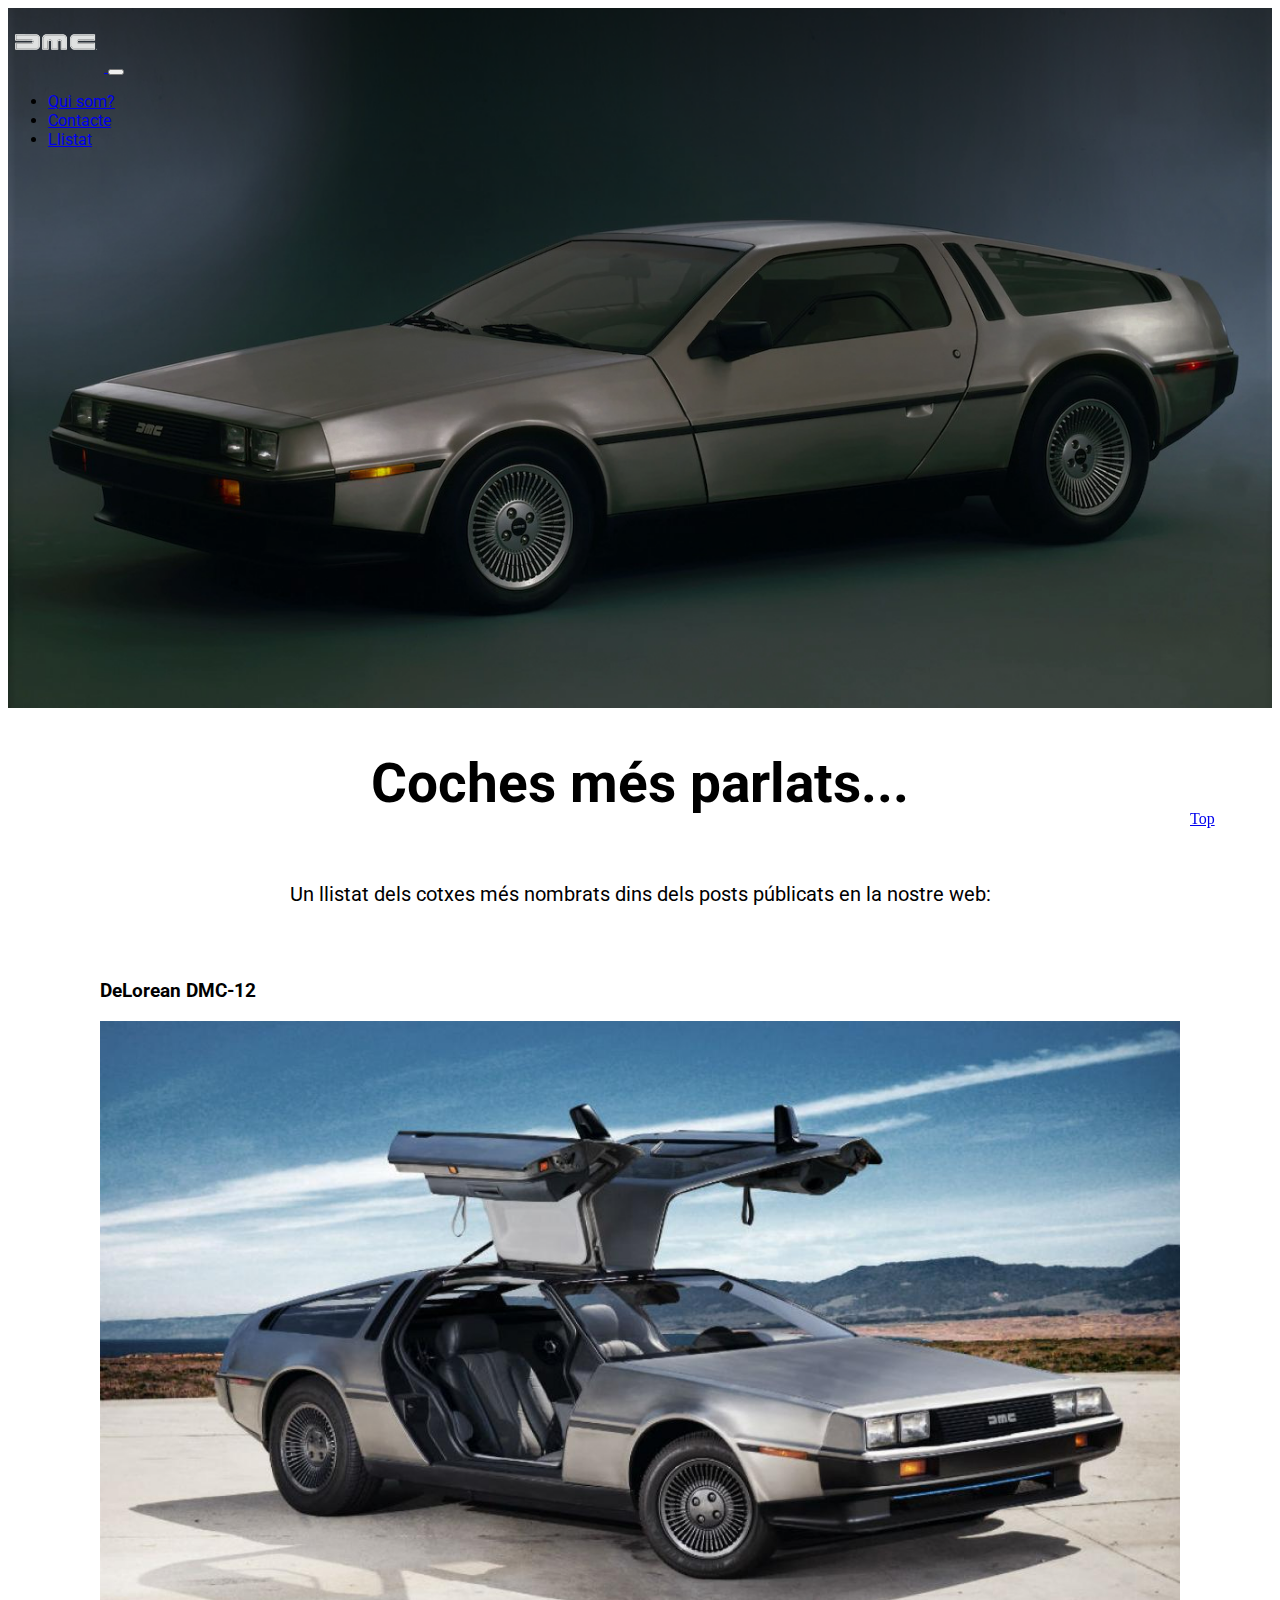
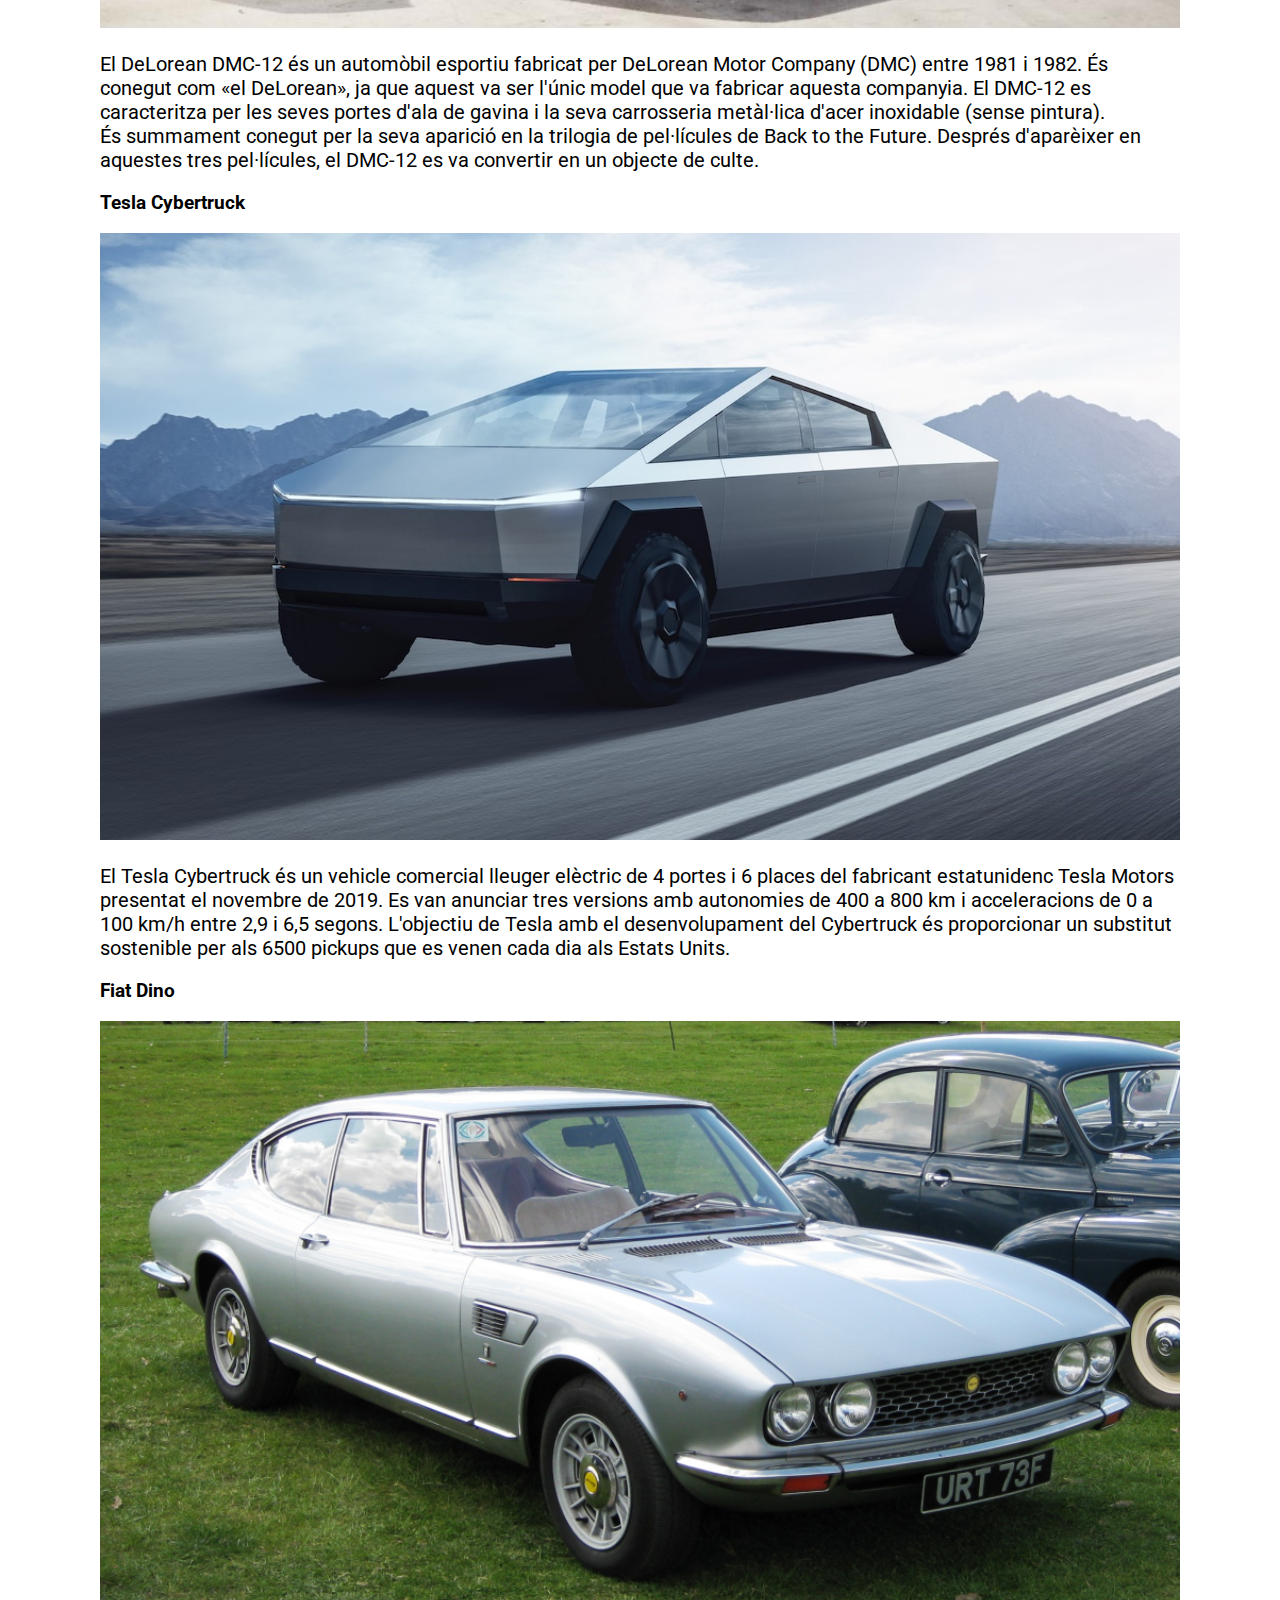
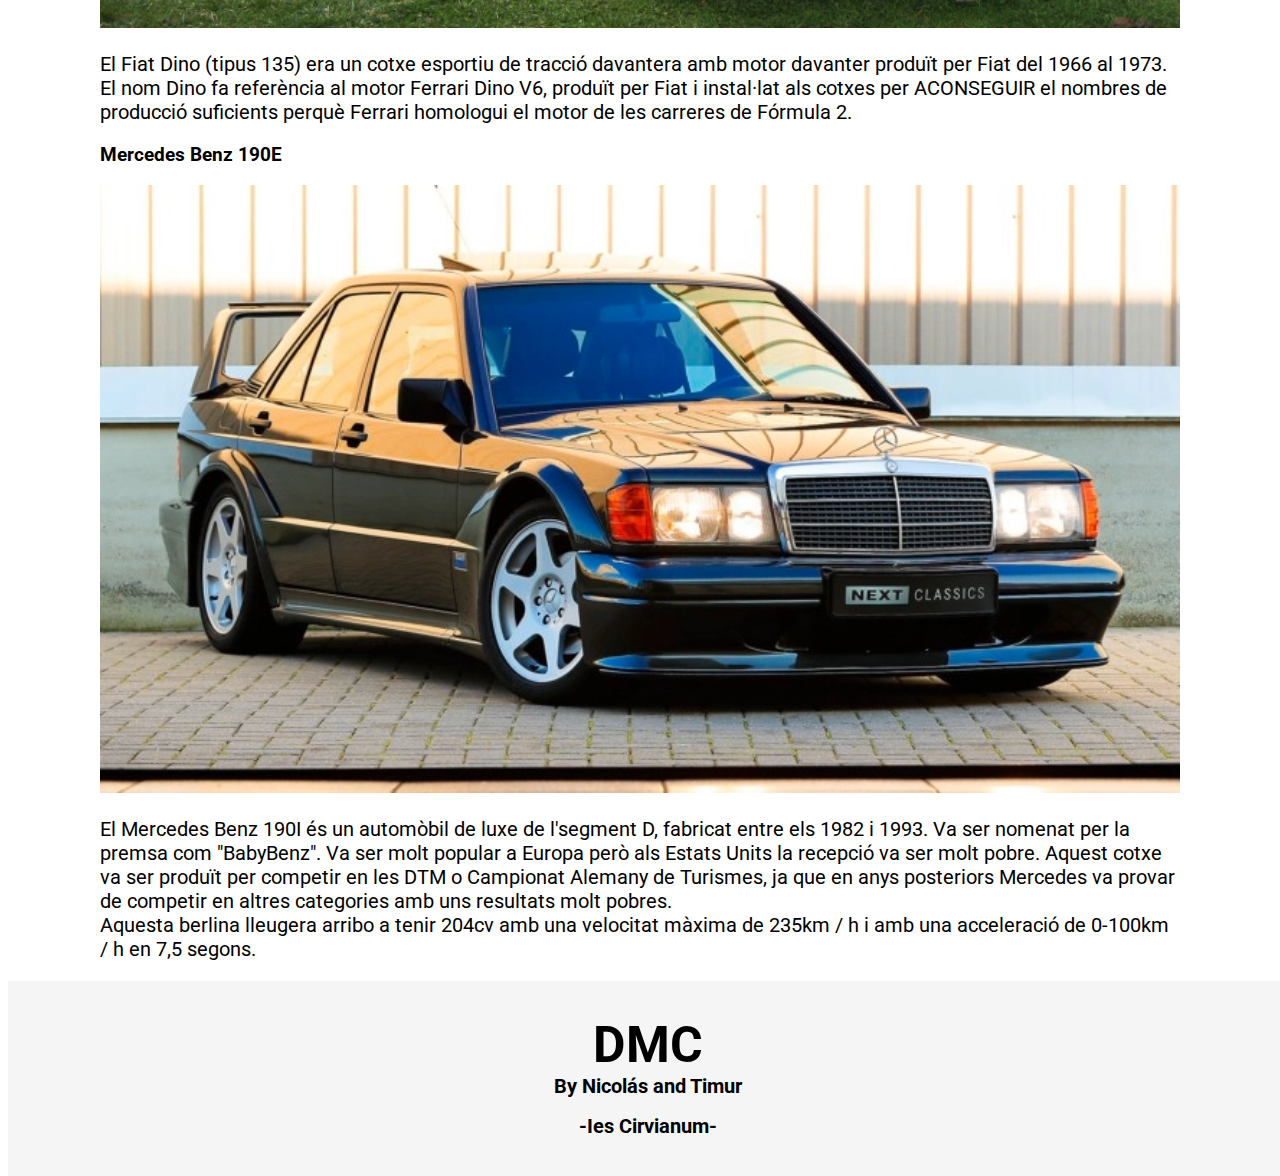
<file: index.html>
<!doctype html>
<html lang="en">
<head>
    <meta charset="utf-8">
    <meta name="viewport" content="width=device-width, initial-scale=1, shrink-to-fit=no">
    <link rel="stylesheet" href="https://cdn.jsdelivr.net/npm/bootstrap@4.5.3/dist/css/bootstrap.min.css" integrity="sha384-TX8t27EcRE3e/ihU7zmQxVncDAy5uIKz4rEkgIXeMed4M0jlfIDPvg6uqKI2xXr2" crossorigin="anonymous">
    <link rel="stylesheet" href="Scss/style.css">
    <title>Wala</title>
</head>
<body>

    <img src="Images/home.png" class="homeBanner">


    <nav class="navbar navbar-expand-lg navbar-dark navBarPers">
        <a class="navbar-brand" href="#">
            <img src="Images/navBar.png" class="d-inline-block align-top navBarIcon" alt="">
        </a>
        <button class="navbar-toggler" type="button" data-toggle="collapse" data-target="#navbarNav" aria-controls="navbarNav" aria-expanded="false" aria-label="Toggle navigation">
            <span class="navbar-toggler-icon"></span>
        </button>
        <div class="collapse navbar-collapse" id="navbarNav">
            <ul class="navbar-nav ml-auto">
                <li class="nav-item active">
                    <a class="nav-link" href="quiSom.html">Qui som?</a>
                </li>
                <li class="nav-item active">
                    <a class="nav-link" href="contacte.html">Contacte</a>
                </li>
                <li class="nav-item active">
                    <a class="nav-link" href="llistatPosts.html">Llistat</a>
                </li>
            </ul>
        </div>
    </nav>
    <a type="button" class="btn btn-secondary" id="back2Top" href="#">Top</a>



<div class="bodyInfo">
    <br>
    <h1 align="center" class="bannerTXT"> Coches més parlats... </h1>

    <p class="bodyTXT" align="center">
        Un llistat dels cotxes més nombrats dins dels posts públicats en la nostre web: <br><br>
    </p>


    <div class="justify-content-center" style=" max-width: 1200px; margin: auto;">
        <div class="card" style="height: 100%; margin-top: 20px;">
          <div class="card-body">
            <h3 class="card-title">DeLorean DMC-12</h3>
            <img class="img-fluid mx-auto d-block" alt="Responsive image" src="Images/delorean.jpg" style="margin: auto; width: 100%;">

            <p class="card-text bodyTXTIndex">
              El DeLorean DMC-12 és un automòbil esportiu fabricat per DeLorean Motor Company (DMC) entre 1981 
              i 1982. És conegut com «el DeLorean», ja que aquest va ser l'únic model que va fabricar aquesta 
              companyia. El DMC-12 es caracteritza per les seves portes d'ala de gavina i la seva carrosseria 
              metàl·lica d'acer inoxidable (sense pintura). <br>
              És summament conegut per la seva aparició en la trilogia de pel·lícules de Back to the Future. 
              Després d'aparèixer en aquestes tres pel·lícules, el DMC-12 es va convertir en un objecte de culte.
            </p>
          </div>
        </div>

        <div class="card" style="height: 100%; margin-top: 20px;">
          <div class="card-body">
            <h3 class="card-title">Tesla Cybertruck</h3>
            <img class="img-fluid mx-auto d-block" alt="Responsive image" src="Images/Cybertruck.jpg" style="margin: auto; width: 100%;">

            <p class="card-text bodyTXTIndex">
                El Tesla Cybertruck és un vehicle comercial lleuger elèctric de 4 portes i 6 places del fabricant estatunidenc Tesla Motors presentat el novembre de 2019. Es van anunciar tres versions amb autonomies de 400 a 800 km i acceleracions de 0 a 100 km/h entre 2,9 i 6,5 segons. L'objectiu de Tesla amb el desenvolupament del Cybertruck és proporcionar un substitut sostenible per als 6500 pickups que es venen cada dia als Estats Units.
            </p>
            
          </div>
        </div>

        <div class="card" style="height: 100%; margin-top: 20px;">
            <div class="card-body">
              <h3 class="card-title">Fiat Dino</h3>
              <img class="img-fluid mx-auto d-block" alt="Responsive image" src="Images/fiatDino.png" style="margin: auto; width: 100%;">

              <p class="card-text bodyTXTIndex">
                  El Fiat Dino (tipus 135) era un cotxe esportiu de tracció davantera amb motor davanter produït per Fiat del 1966 al 1973. El nom Dino fa referència al motor Ferrari Dino V6, produït per Fiat i instal·lat als cotxes per ACONSEGUIR el nombres de producció suficients perquè Ferrari homologui el motor de les carreres de Fórmula 2.              </p>
              
            </div>
          </div>


          <div class="card" style="height: 100%; margin-top: 20px;">
            <div class="card-body bodyTXTIndex">
              <h3 class="card-title">Mercedes Benz 190E</h3>
              <img class="img-fluid mx-auto d-block" alt="Responsive image" src="Images/mercedesBenz.png" style="margin: auto; width: 100%;">

              <p class="card-text bodyTXTIndex">
                  El Mercedes Benz 190I és un automòbil de luxe de l'segment D, fabricat entre els 1982 i 1993. Va ser nomenat per la premsa com "BabyBenz". Va ser molt popular a Europa però als Estats Units la recepció va ser molt pobre. Aquest cotxe va ser produït per competir en les DTM o Campionat Alemany de Turismes, ja que en anys posteriors Mercedes va provar de competir en altres categories amb uns resultats molt pobres.
                  <br>
                  Aquesta berlina lleugera arribo a tenir 204cv amb una velocitat màxima de 235km / h i amb una acceleració de 0-100km / h en 7,5 segons.
                  
                  
              </p>
              
            </div>
          </div>
        
    </div>




</div>



<footer id="red">
  <h1 class="text">DMC</h1>
  <h2 class="text2">By Nicolás and Timur</h2>
  <h2 class="text3">-Ies Cirvianum-</h2>
</footer>


<script src="https://code.jquery.com/jquery-3.5.1.slim.min.js" integrity="sha384-DfXdz2htPH0lsSSs5nCTpuj/zy4C+OGpamoFVy38MVBnE+IbbVYUew+OrCXaRkfj" crossorigin="anonymous"></script>
<script src="https://cdn.jsdelivr.net/npm/popper.js@1.16.1/dist/umd/popper.min.js" integrity="sha384-9/reFTGAW83EW2RDu2S0VKaIzap3H66lZH81PoYlFhbGU+6BZp6G7niu735Sk7lN" crossorigin="anonymous"></script>
<script src="https://cdn.jsdelivr.net/npm/bootstrap@4.5.3/dist/js/bootstrap.min.js" integrity="sha384-w1Q4orYjBQndcko6MimVbzY0tgp4pWB4lZ7lr30WKz0vr/aWKhXdBNmNb5D92v7s" crossorigin="anonymous"></script>
</body>
</html>
</file>
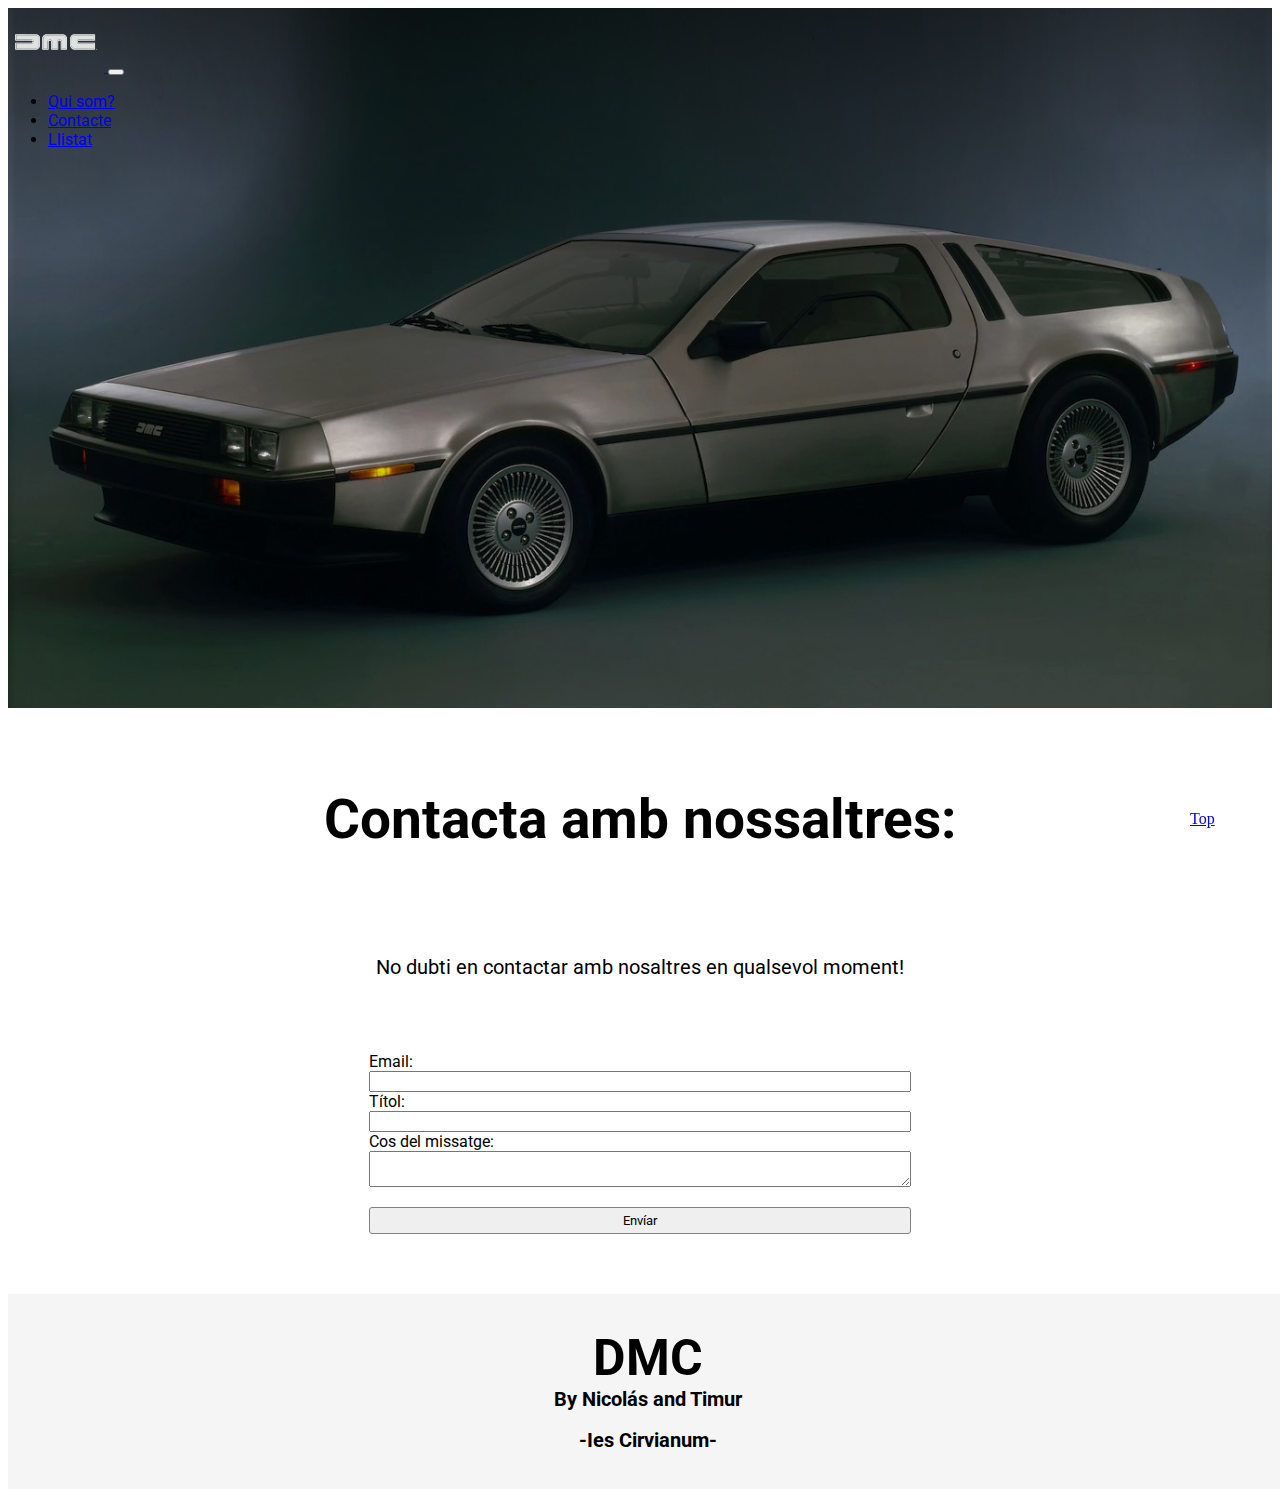
<file: contacte.html>
<!doctype html>
<html lang="en">
<head>
    <meta charset="utf-8">
    <meta name="viewport" content="width=device-width, initial-scale=1, shrink-to-fit=no">
    <link rel="stylesheet" href="https://cdn.jsdelivr.net/npm/bootstrap@4.5.3/dist/css/bootstrap.min.css" integrity="sha384-TX8t27EcRE3e/ihU7zmQxVncDAy5uIKz4rEkgIXeMed4M0jlfIDPvg6uqKI2xXr2" crossorigin="anonymous">
    <link rel="stylesheet" href="Scss/style.css">
    <title>Wala</title>
</head>
<body>

    <img src="Images/home.png" class="homeBanner">


    <nav class="navbar navbar-expand-lg navbar-dark navBarPers">
        <a class="navbar-brand" href="index.html">
            <img src="Images/navBar.png" class="d-inline-block align-top navBarIcon" alt="">
        </a>
        <button class="navbar-toggler" type="button" data-toggle="collapse" data-target="#navbarNav" aria-controls="navbarNav" aria-expanded="false" aria-label="Toggle navigation">
            <span class="navbar-toggler-icon"></span>
        </button>
        <div class="collapse navbar-collapse" id="navbarNav">
            <ul class="navbar-nav ml-auto">
                <li class="nav-item active">
                    <a class="nav-link" href="quiSom.html">Qui som?</a>
                </li>
                <li class="nav-item active">
                    <a class="nav-link" href="contacte.html">Contacte</a>
                </li>
                <li class="nav-item active">
                    <a class="nav-link" href="llistatPosts.html">Llistat</a>
                </li>
            </ul>
        </div>
    </nav>
    <a type="button" class="btn btn-secondary" id="back2Top" href="#">Top</a>



<div class="bodyInfo">
    <br><br>

    <h1 align="center" style="display: grid;"> Contacta amb nossaltres:<br><br> </h1>

    <p align="center" style="display: grid; width: 80%; margin: auto; margin-bottom: 40px; margin-top: 40px;">
            No dubti en contactar amb nosaltres en qualsevol moment! <br><br><br><br>
    </p>


    <div class="grid-container fm-grid-container">
        <form class="form fm-items-grid-container">
          <label>Email:</label>
          <input />
          <label>Títol:</label>
          <input />
          <label>Cos del missatge:</label>
          <textarea style="margin-bottom: 20px;"> </textarea>
          <button>Envíar</button>
        </form>
      </div>




</div>
<footer id="red">
    <h1 class="text">DMC</h1>
    <h2 class="text2">By Nicolás and Timur</h2>
    <h2 class="text3">-Ies Cirvianum-</h2>
  </footer>
  



<script src="https://code.jquery.com/jquery-3.5.1.slim.min.js" integrity="sha384-DfXdz2htPH0lsSSs5nCTpuj/zy4C+OGpamoFVy38MVBnE+IbbVYUew+OrCXaRkfj" crossorigin="anonymous"></script>
<script src="https://cdn.jsdelivr.net/npm/popper.js@1.16.1/dist/umd/popper.min.js" integrity="sha384-9/reFTGAW83EW2RDu2S0VKaIzap3H66lZH81PoYlFhbGU+6BZp6G7niu735Sk7lN" crossorigin="anonymous"></script>
<script src="https://cdn.jsdelivr.net/npm/bootstrap@4.5.3/dist/js/bootstrap.min.js" integrity="sha384-w1Q4orYjBQndcko6MimVbzY0tgp4pWB4lZ7lr30WKz0vr/aWKhXdBNmNb5D92v7s" crossorigin="anonymous"></script>
</body>
</html>
</file>
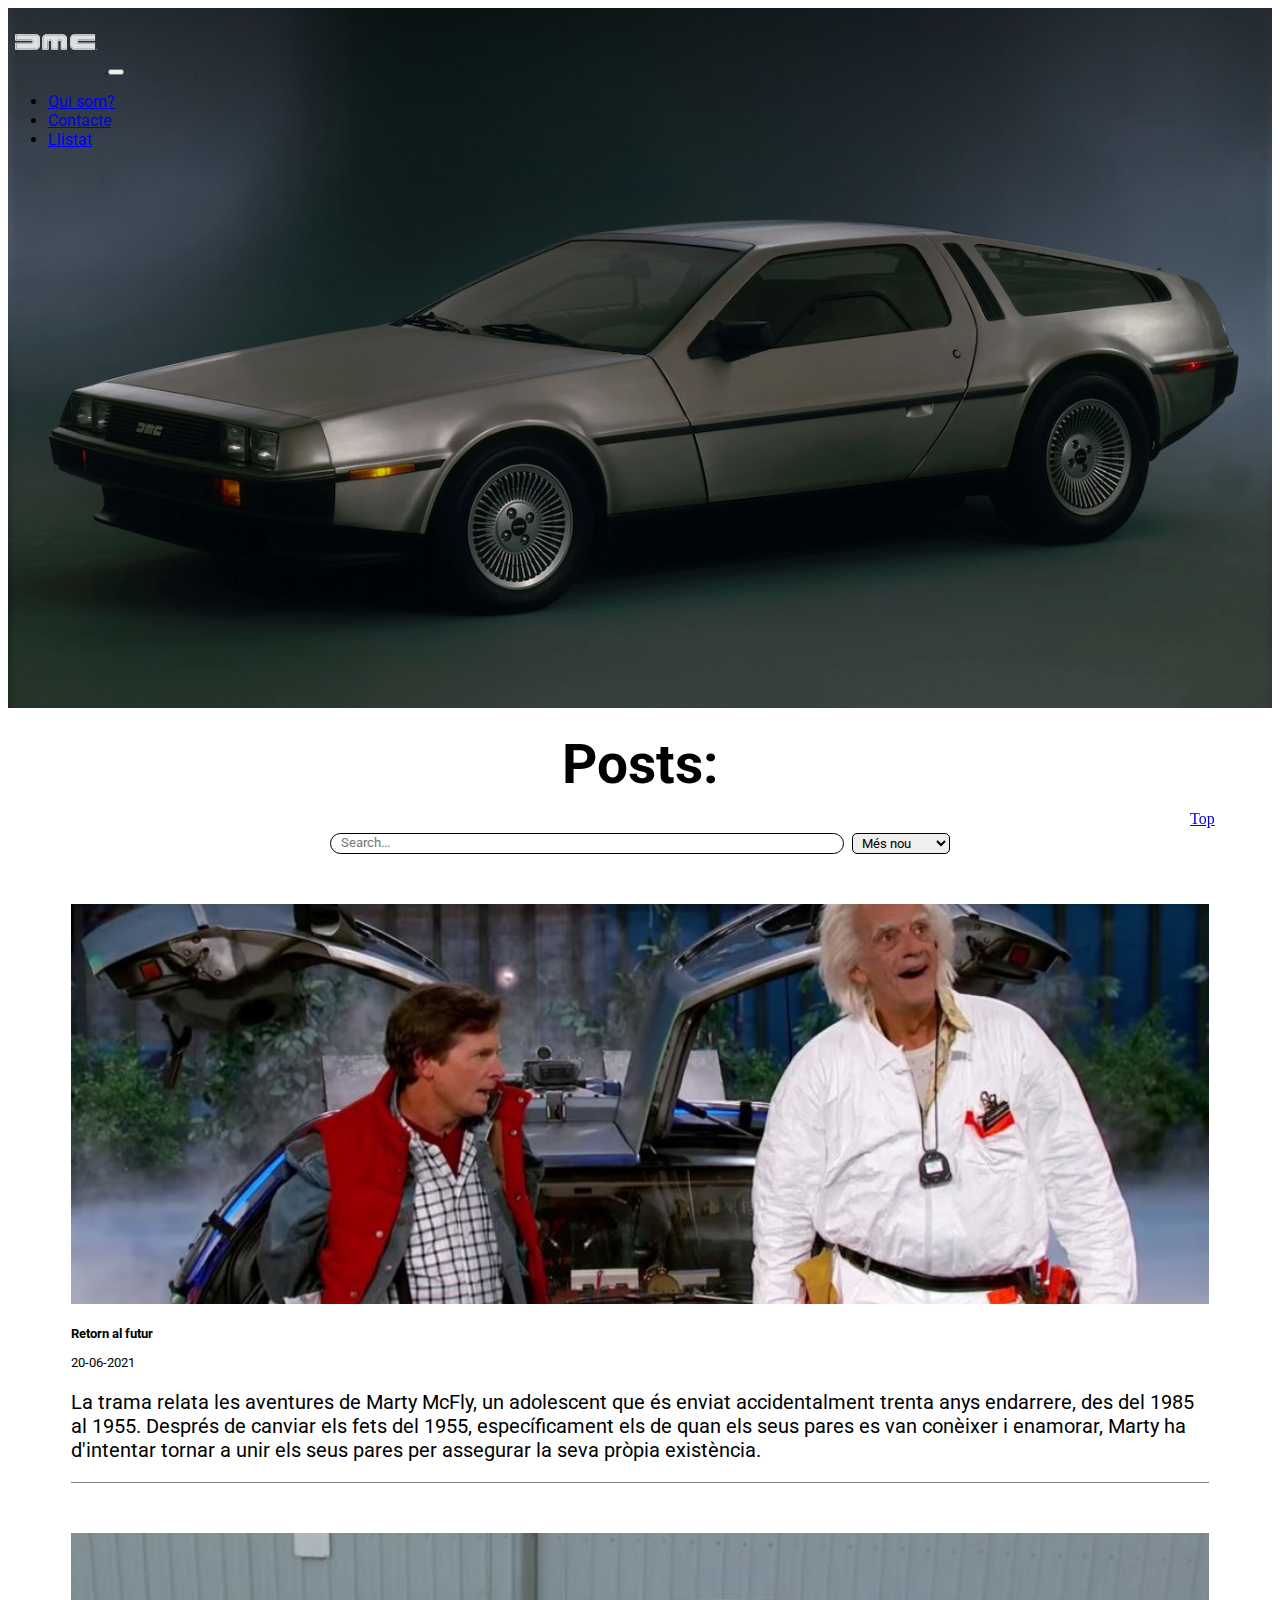
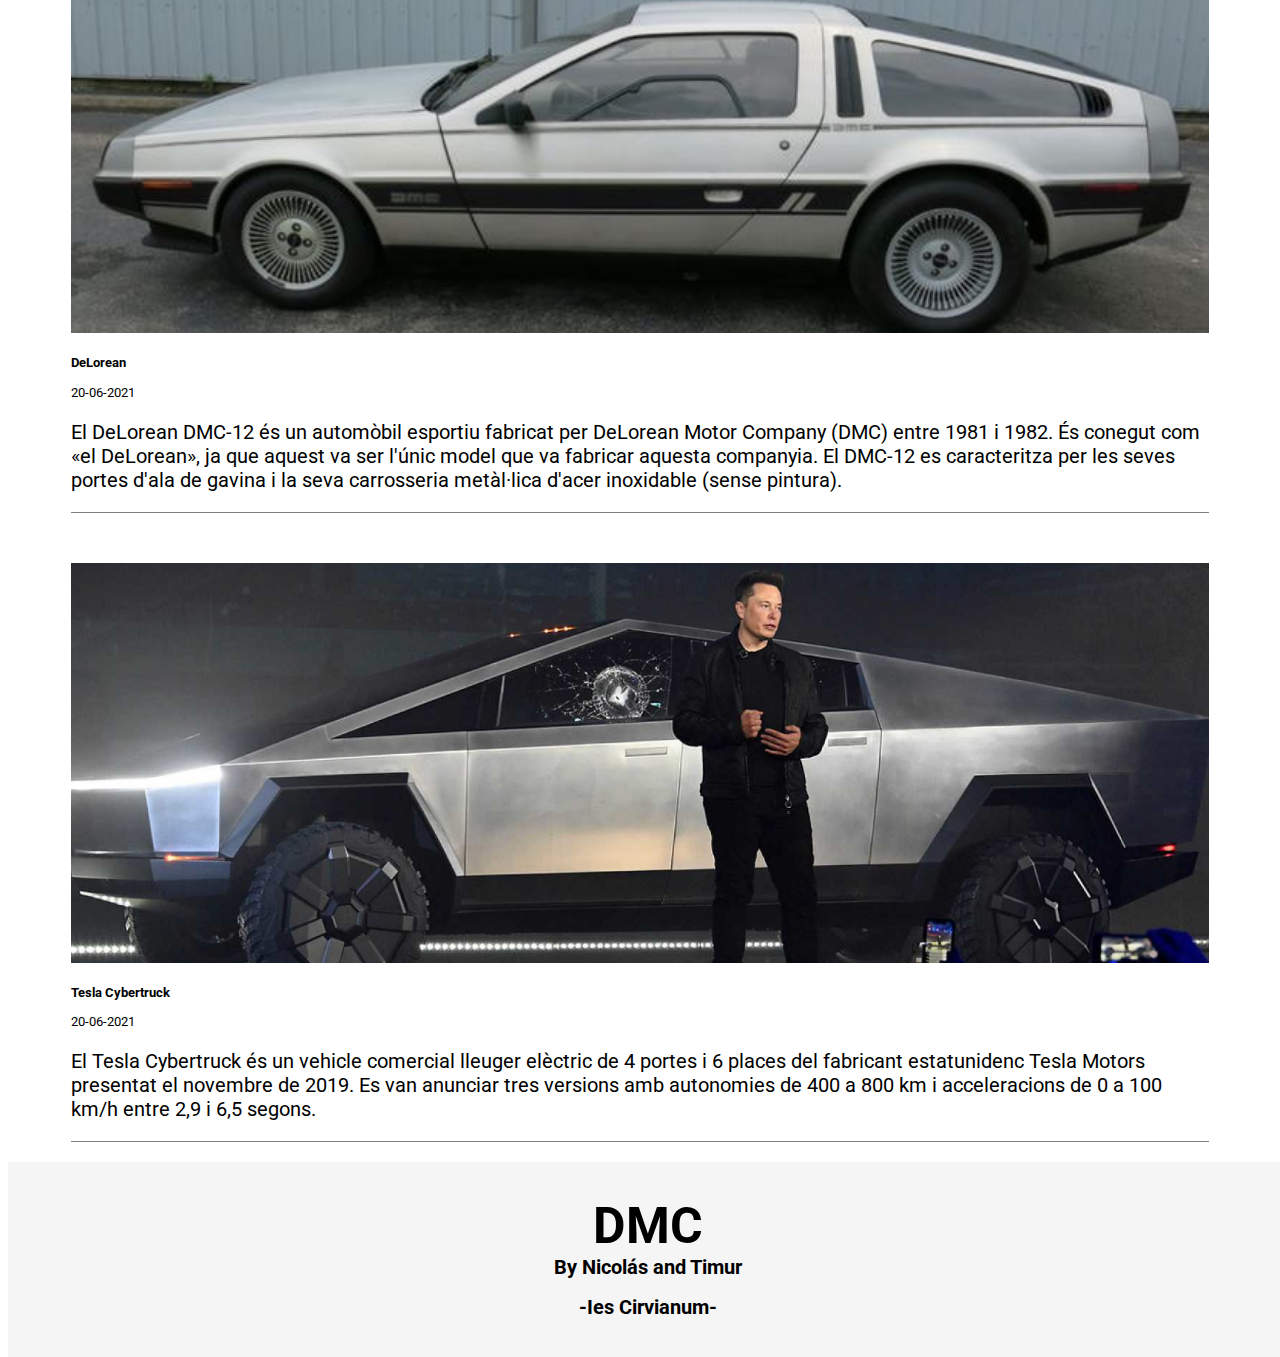
<file: llistatPosts.html>
<!doctype html>
<html lang="en">
<head>
    <meta charset="utf-8">
    <meta name="viewport" content="width=device-width, initial-scale=1, shrink-to-fit=no">
    <link rel="stylesheet" href="https://cdn.jsdelivr.net/npm/bootstrap@4.5.3/dist/css/bootstrap.min.css" integrity="sha384-TX8t27EcRE3e/ihU7zmQxVncDAy5uIKz4rEkgIXeMed4M0jlfIDPvg6uqKI2xXr2" crossorigin="anonymous">
    <link rel="stylesheet" href="Scss/style.css">
    <title>Wala</title>
</head>
<body>

    <img src="Images/home.png" class="homeBanner">


    <nav class="navbar navbar-expand-lg navbar-dark navBarPers">
        <a class="navbar-brand" href="index.html">
            <img src="Images/navBar.png" class="d-inline-block align-top navBarIcon" alt="">
        </a>
        <button class="navbar-toggler" type="button" data-toggle="collapse" data-target="#navbarNav" aria-controls="navbarNav" aria-expanded="false" aria-label="Toggle navigation">
            <span class="navbar-toggler-icon"></span>
        </button>
        <div class="collapse navbar-collapse" id="navbarNav">
            <ul class="navbar-nav ml-auto">
                <li class="nav-item active">
                    <a class="nav-link" href="quiSom.html">Qui som?</a>
                </li>
                <li class="nav-item active">
                    <a class="nav-link" href="contacte.html">Contacte</a>
                </li>
                <li class="nav-item active">
                    <a class="nav-link" href="llistatPosts.html">Llistat</a>
                </li>
            </ul>
        </div>
    </nav>
    <a type="button" class="btn btn-secondary" id="back2Top" href="#">Top</a>



<div class="bodyInfo" style="max-width: 1300px; margin: auto;">
    
    <h1 align="center" class="bannerTXT"> Posts: </h1>
    <div class="search">
        <input type="text" name="search" placeholder="Search..."> 
        <select name="cars" id="cars">
            <option value="volvo">Més nou</option>
            <option value="saab">Més llegit</option>
            <option value="mercedes">Més agradat</option>
            <option value="audi">Destacats</option>
        </select>
    </div>

    <a href="post.html" class="post">
      <div class="imgPost">
        <img src="Images/post1.jpg" class="homeBannerList postIMG">
      </div>
      <div class="justify-content-center">
          <div class="card borderWala">
              <div class="card-body">
                <h5 class="card-title">Retorn al futur</h5>
                <p class="card-text" style="font-size: 13px; margin-top: -8px;"> 20-06-2021 </p>
                <p class="card-text">
                  La trama relata les aventures de Marty McFly, un adolescent que és enviat accidentalment trenta anys endarrere, des del 1985 al 1955. Després de canviar els fets del 1955, específicament els de quan els seus pares es van conèixer i enamorar, Marty ha d'intentar tornar a unir els seus pares per assegurar la seva pròpia existència.         
                </p>
              </div>
          </div>
      </div>
    </a>



    <a href="post1.html" class="post">
        <div class="imgPost">
          <img src="Images/post3.jpg" class="homeBannerList postIMG">
        </div>
        <div class="justify-content-center">
            <div class="card borderWala">
                <div class="card-body">
                  <h5 class="card-title">DeLorean</h5>
                  <p class="card-text" style="font-size: 13px; margin-top: -8px;"> 20-06-2021 </p>
                  <p class="card-text">
                    El DeLorean DMC-12 és un automòbil esportiu fabricat per DeLorean Motor Company (DMC) entre 1981 i 1982. És conegut com «el DeLorean», ja que aquest va ser l'únic model que va fabricar aquesta companyia. El DMC-12 es caracteritza per les seves portes d'ala de gavina i la seva carrosseria metàl·lica d'acer inoxidable (sense pintura).  
                  </p>
                </div>
            </div>
        </div>
      </a>
  

      <a href="post2.html" class="post">
        <div class="imgPost">
          <img src="Images/post2.jpg" class="homeBannerList postIMG">
        </div>
        <div class="justify-content-center">
            <div class="card borderWala" >
                <div class="card-body">
                  <h5 class="card-title">Tesla Cybertruck</h5>
                  <p class="card-text" style="font-size: 13px; margin-top: -8px;"> 20-06-2021 </p>
                  <p class="card-text">
                    El Tesla Cybertruck és un vehicle comercial lleuger elèctric de 4 portes i 6 places del fabricant estatunidenc Tesla Motors presentat el novembre de 2019. Es van anunciar tres versions amb autonomies de 400 a 800 km i acceleracions de 0 a 100 km/h entre 2,9 i 6,5 segons.             
                  </p>
                </div>
            </div>
        </div>
      </a>
  
  


</div>


<footer id="red">
    <h1 class="text">DMC</h1>
    <h2 class="text2">By Nicolás and Timur</h2>
    <h2 class="text3">-Ies Cirvianum-</h2>
  </footer>
  

<script src="https://code.jquery.com/jquery-3.5.1.slim.min.js" integrity="sha384-DfXdz2htPH0lsSSs5nCTpuj/zy4C+OGpamoFVy38MVBnE+IbbVYUew+OrCXaRkfj" crossorigin="anonymous"></script>
<script src="https://cdn.jsdelivr.net/npm/popper.js@1.16.1/dist/umd/popper.min.js" integrity="sha384-9/reFTGAW83EW2RDu2S0VKaIzap3H66lZH81PoYlFhbGU+6BZp6G7niu735Sk7lN" crossorigin="anonymous"></script>
<script src="https://cdn.jsdelivr.net/npm/bootstrap@4.5.3/dist/js/bootstrap.min.js" integrity="sha384-w1Q4orYjBQndcko6MimVbzY0tgp4pWB4lZ7lr30WKz0vr/aWKhXdBNmNb5D92v7s" crossorigin="anonymous"></script>
</body>
</html>
</file>
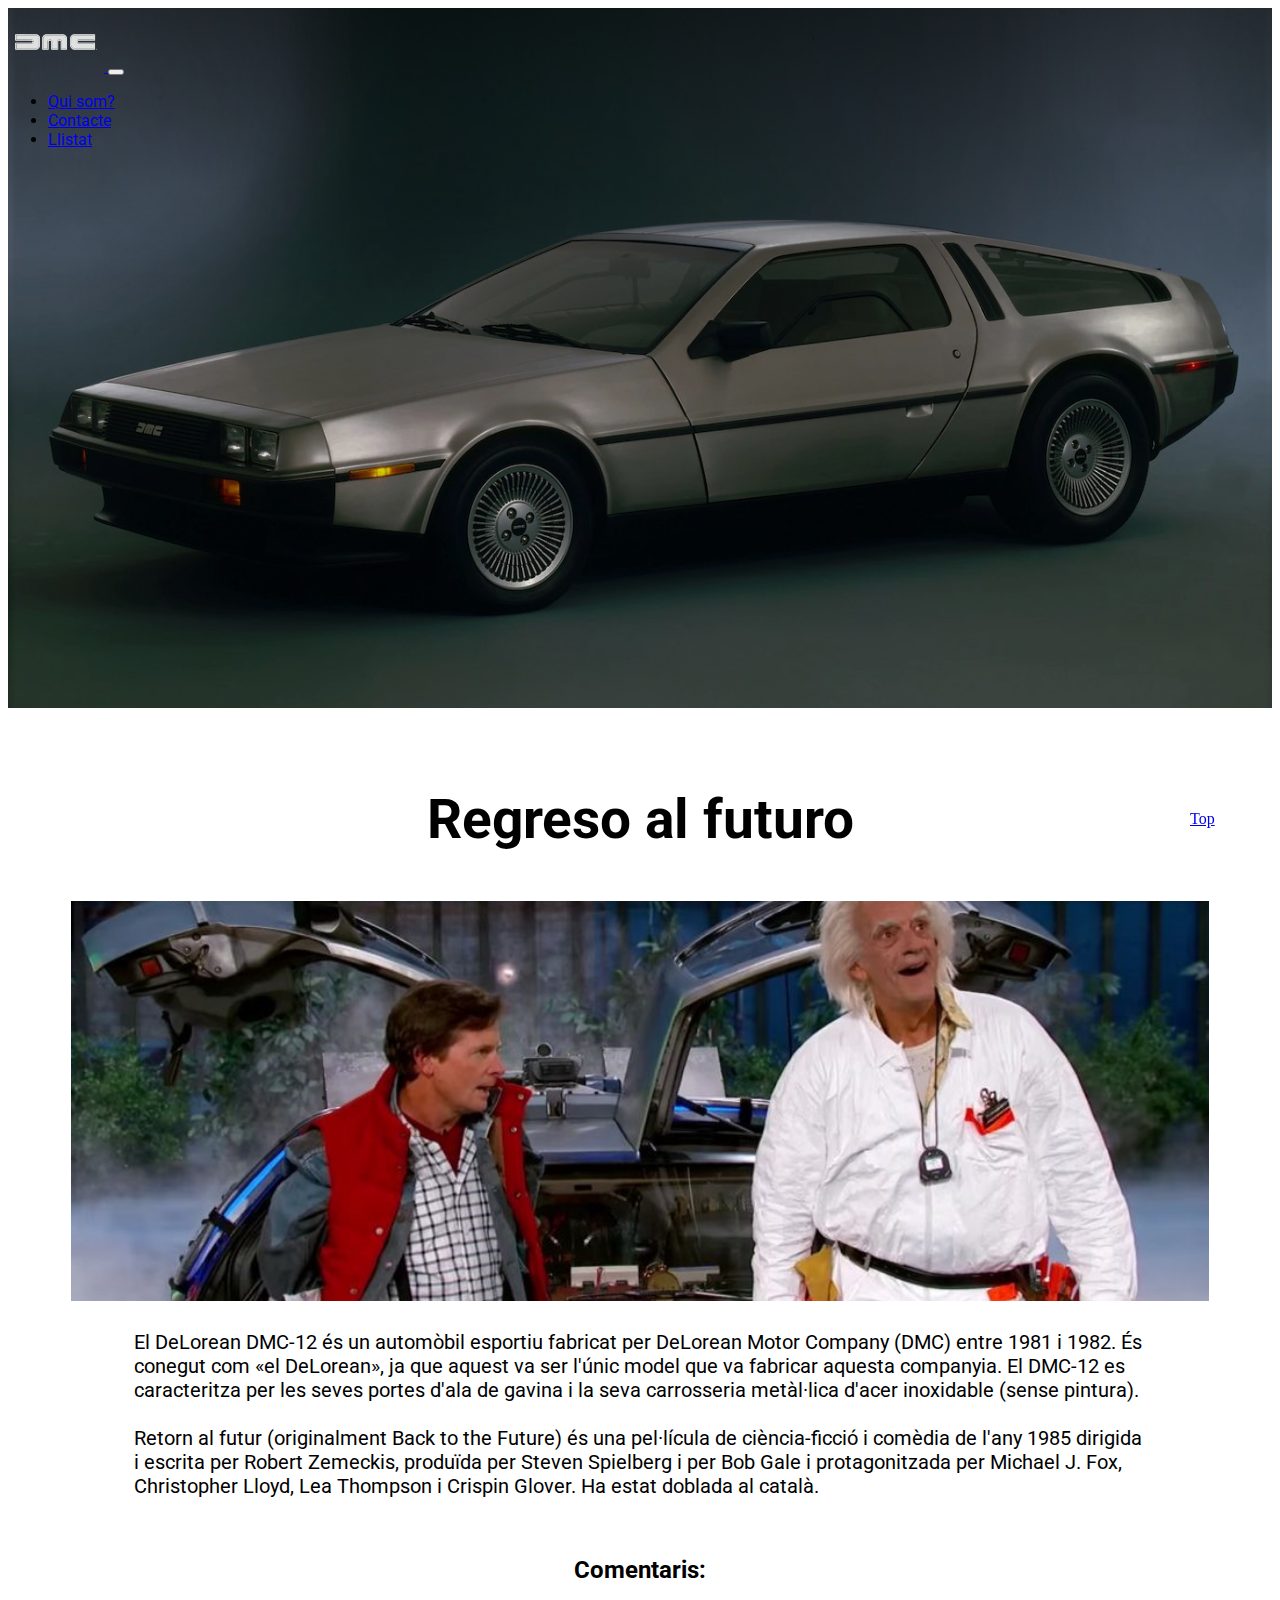
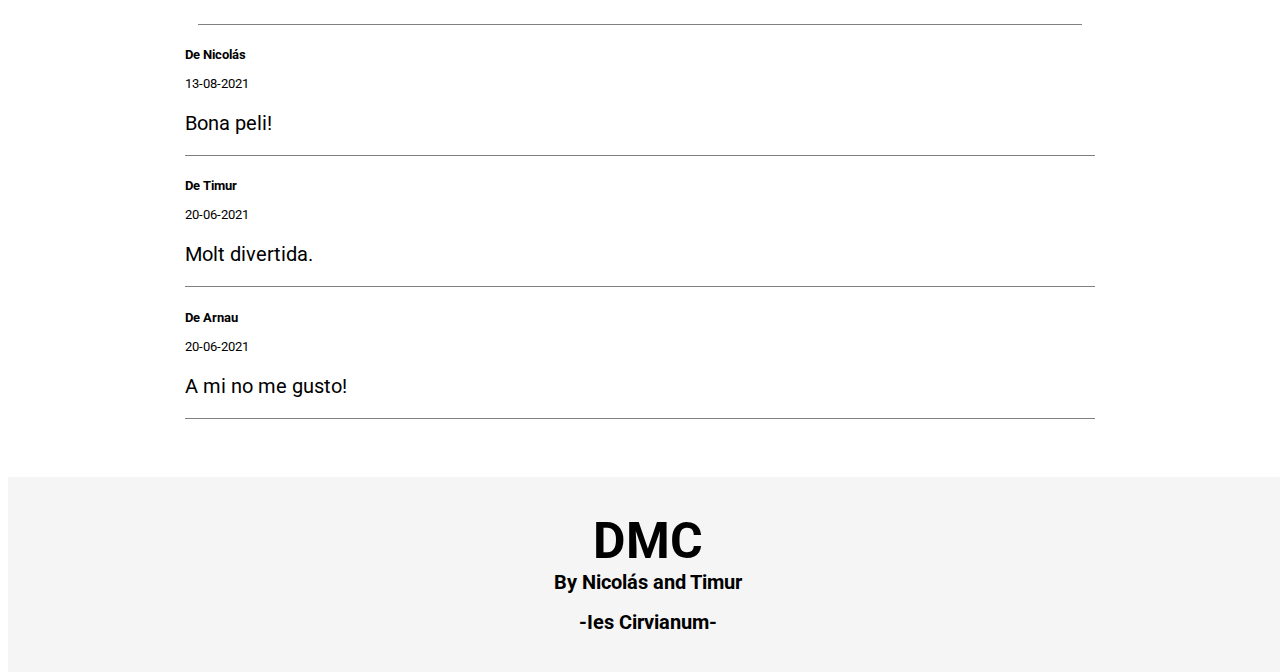
<file: post.html>
<!doctype html>
<html lang="en">
<head>
    <meta charset="utf-8">
    <meta name="viewport" content="width=device-width, initial-scale=1, shrink-to-fit=no">
    <link rel="stylesheet" href="https://cdn.jsdelivr.net/npm/bootstrap@4.5.3/dist/css/bootstrap.min.css" integrity="sha384-TX8t27EcRE3e/ihU7zmQxVncDAy5uIKz4rEkgIXeMed4M0jlfIDPvg6uqKI2xXr2" crossorigin="anonymous">
    <link rel="stylesheet" href="Scss/style.css">
    <title>Wala</title>
</head>
<body>

    <img src="Images/home.png" class="homeBanner">


    <nav class="navbar navbar-expand-lg navbar-dark navBarPers">
        <a class="navbar-brand" href="index.html">
            <img src="Images/navBar.png" class="d-inline-block align-top navBarIcon" alt="">
        </a>
        <button class="navbar-toggler" type="button" data-toggle="collapse" data-target="#navbarNav" aria-controls="navbarNav" aria-expanded="false" aria-label="Toggle navigation">
            <span class="navbar-toggler-icon"></span>
        </button>
        <div class="collapse navbar-collapse" id="navbarNav">
            <ul class="navbar-nav ml-auto">
                <li class="nav-item active">
                    <a class="nav-link" href="quiSom.html">Qui som?</a>
                </li>
                <li class="nav-item active">
                    <a class="nav-link" href="contacte.html">Contacte</a>
                </li>
                <li class="nav-item active">
                    <a class="nav-link" href="llistatPosts.html">Llistat</a>
                </li>
            </ul>
        </div>
    </nav>
    <a type="button" class="btn btn-secondary" id="back2Top" href="#">Top</a>

    <br>
    <br>

<br>
<div class="bodyInfo" style="max-width: 1300px; margin: auto;">
    <h1 align="center" class="card-title">Regreso al futuro</h1>

  <div class="imgPost">
      <img src="Images/post1.jpg" class="homeBannerList postIMG">
  </div>

<br>
  <p class="card-text" style="width: 80%; margin: auto;">
      El DeLorean DMC-12 és un automòbil esportiu fabricat per DeLorean Motor Company (DMC) entre 1981 i 1982. És conegut com «el DeLorean», ja que aquest va ser l'únic model que va fabricar aquesta companyia. El DMC-12 es caracteritza per les seves portes d'ala de gavina i la seva carrosseria metàl·lica d'acer inoxidable (sense pintura).  
      <br><br>
      Retorn al futur (originalment Back to the Future) és una pel·lícula de ciència-ficció i comèdia de l'any 1985 dirigida i escrita per Robert Zemeckis, produïda per Steven Spielberg i per Bob Gale i protagonitzada per Michael J. Fox, Christopher Lloyd, Lea Thompson i Crispin Glover. Ha estat doblada al català.
  </p>
</div>

<br>
<br>
 
<div class="card borderWala" style="width: 70%; margin: auto; padding-bottom: 20px;;">
    <h2 align="center" class="card-title"> Comentaris: </h2>
</div>

<div class="justify-content-center" style="width: 80%; margin: auto;">
    <div class="card borderWala">
        <div class="card-body">
          <h5 class="card-title">De Nicolás</h5>
          <p class="card-text" style="font-size: 13px; margin-top: -8px;"> 13-08-2021 </p>
          <p class="card-text">
               Bona peli!
          </p>
        </div>
    </div>
</div>

<div class="justify-content-center" style="width: 80%; margin: auto;">
    <div class="card borderWala">
        <div class="card-body">
          <h5 class="card-title">De Timur</h5>
          <p class="card-text" style="font-size: 13px; margin-top: -8px;"> 20-06-2021 </p>
          <p class="card-text">
               Molt divertida.
          </p>
        </div>
    </div>
</div>

<div class="justify-content-center" style="width: 80%; margin: auto;">
    <div class="card borderWala">
        <div class="card-body">
          <h5 class="card-title">De Arnau</h5>
          <p class="card-text" style="font-size: 13px; margin-top: -8px;"> 20-06-2021 </p>
          <p class="card-text">
               A mi no me gusto!
          </p>
        </div>
    </div>
</div>

<br>
<br>

<footer id="red">
    <h1 class="text">DMC</h1>
    <h2 class="text2">By Nicolás and Timur</h2>
    <h2 class="text3">-Ies Cirvianum-</h2>
</footer>
  

<script src="https://code.jquery.com/jquery-3.5.1.slim.min.js" integrity="sha384-DfXdz2htPH0lsSSs5nCTpuj/zy4C+OGpamoFVy38MVBnE+IbbVYUew+OrCXaRkfj" crossorigin="anonymous"></script>
<script src="https://cdn.jsdelivr.net/npm/popper.js@1.16.1/dist/umd/popper.min.js" integrity="sha384-9/reFTGAW83EW2RDu2S0VKaIzap3H66lZH81PoYlFhbGU+6BZp6G7niu735Sk7lN" crossorigin="anonymous"></script>
<script src="https://cdn.jsdelivr.net/npm/bootstrap@4.5.3/dist/js/bootstrap.min.js" integrity="sha384-w1Q4orYjBQndcko6MimVbzY0tgp4pWB4lZ7lr30WKz0vr/aWKhXdBNmNb5D92v7s" crossorigin="anonymous"></script>
</body>
</html>
</file>
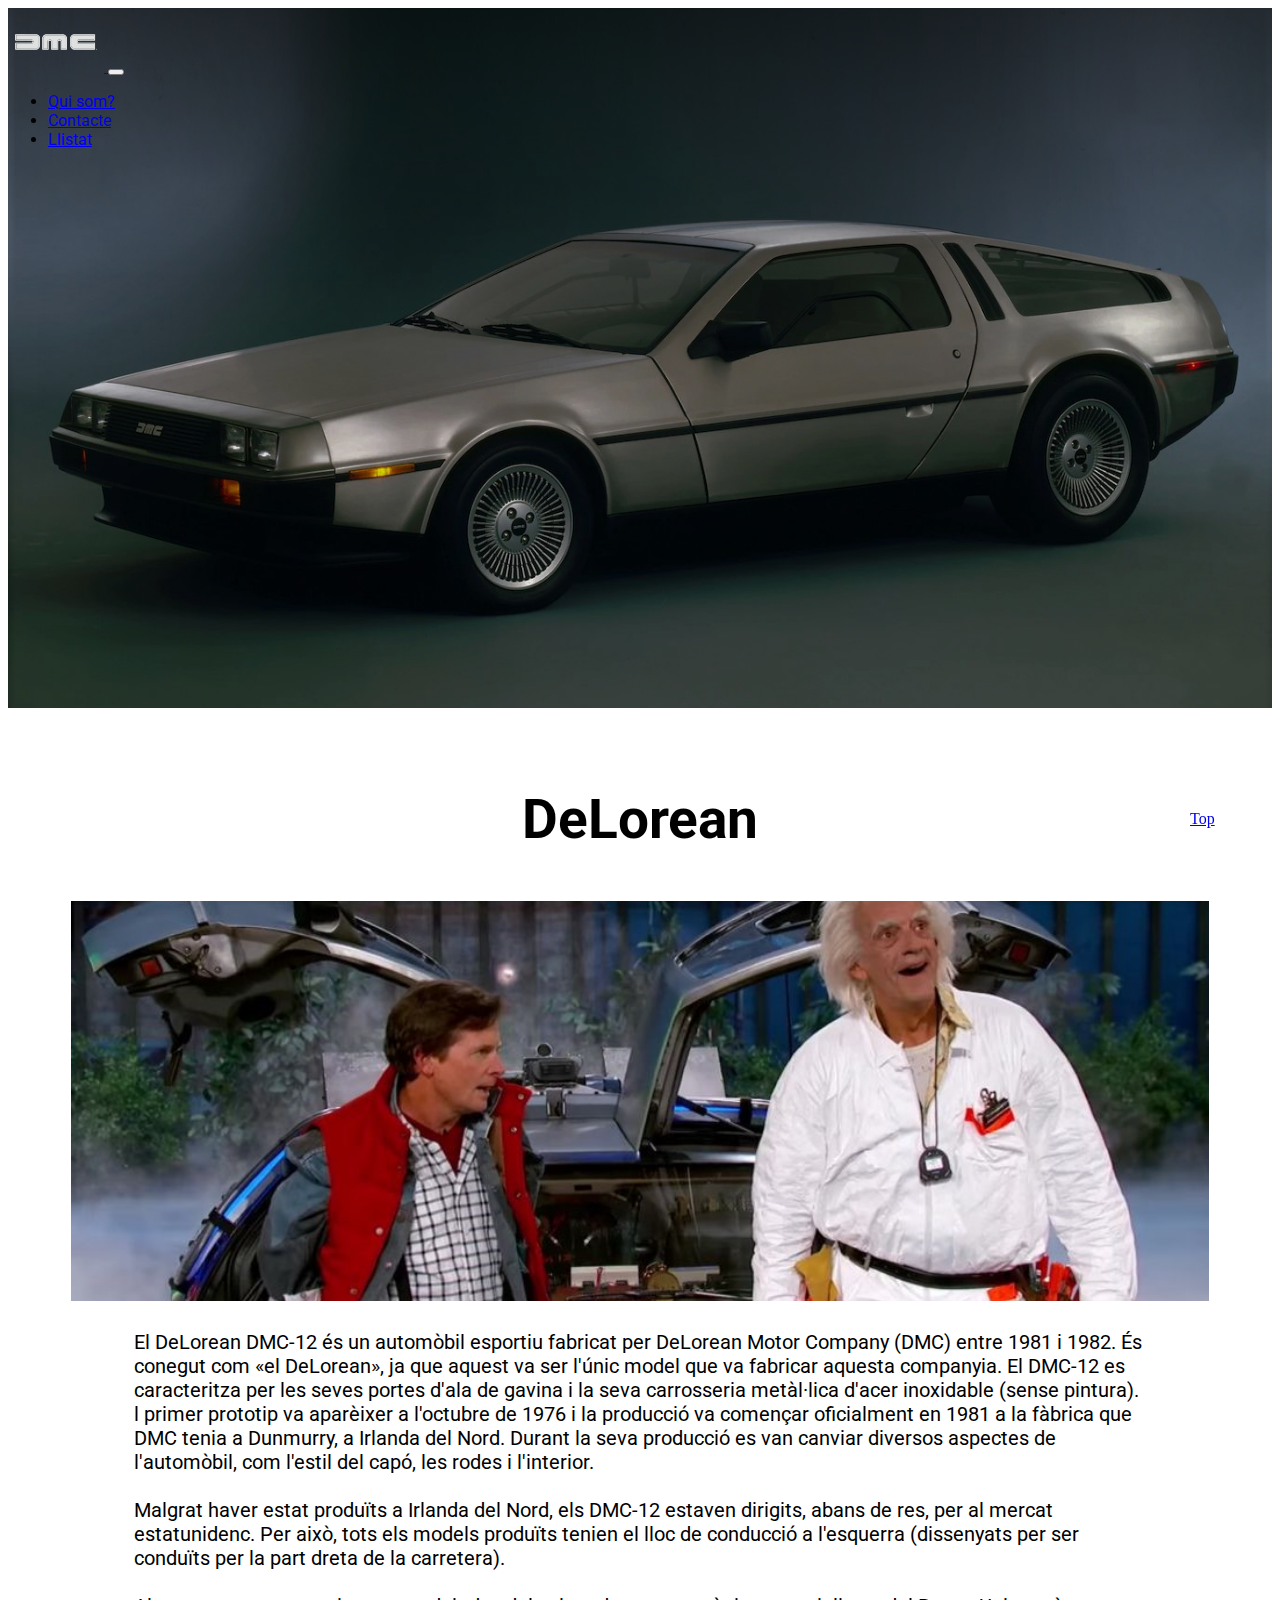
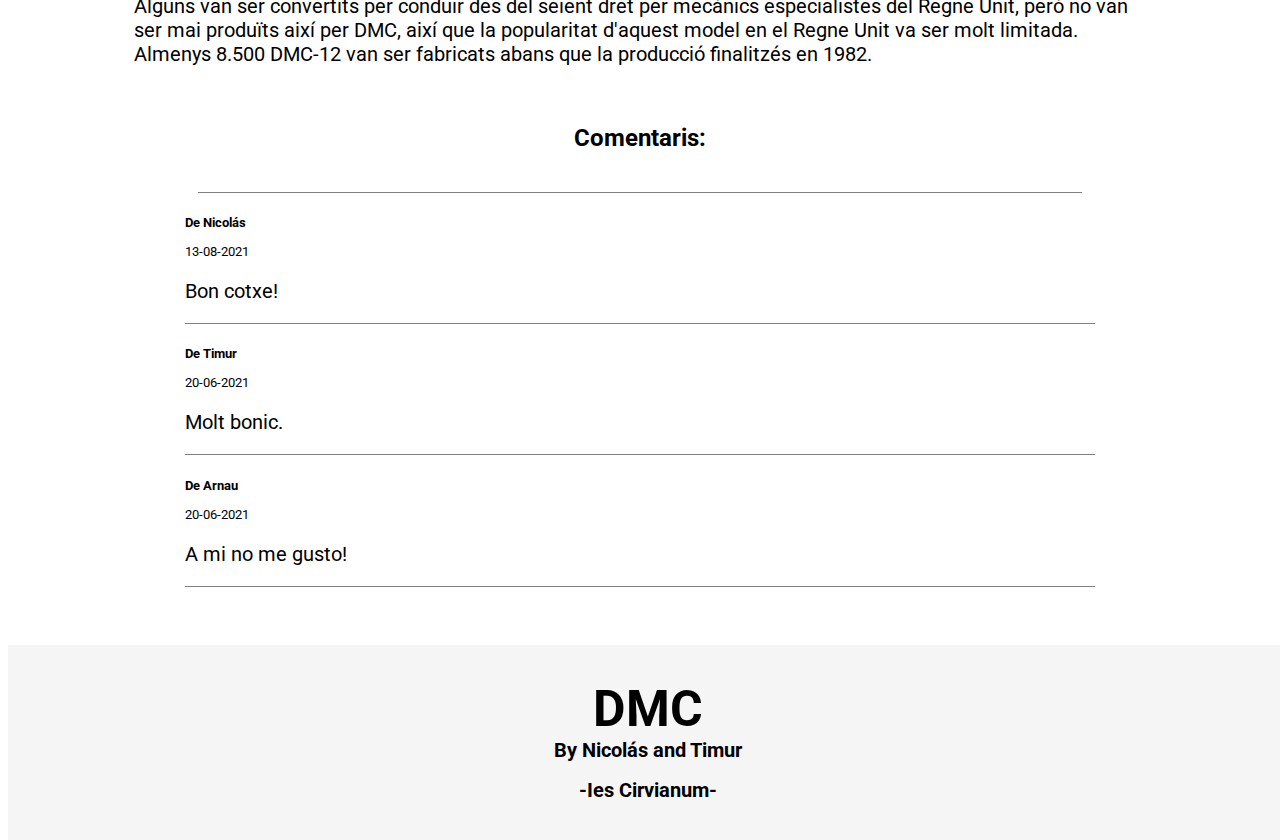
<file: post1.html>
<!doctype html>
<html lang="en">
<head>
    <meta charset="utf-8">
    <meta name="viewport" content="width=device-width, initial-scale=1, shrink-to-fit=no">
    <link rel="stylesheet" href="https://cdn.jsdelivr.net/npm/bootstrap@4.5.3/dist/css/bootstrap.min.css" integrity="sha384-TX8t27EcRE3e/ihU7zmQxVncDAy5uIKz4rEkgIXeMed4M0jlfIDPvg6uqKI2xXr2" crossorigin="anonymous">
    <link rel="stylesheet" href="Scss/style.css">
    <title>Wala</title>
</head>
<body>

    <img src="Images/home.png" class="homeBanner">


    <nav class="navbar navbar-expand-lg navbar-dark navBarPers">
        <a class="navbar-brand" href="index.html">
            <img src="Images/navBar.png" class="d-inline-block align-top navBarIcon" alt="">
        </a>
        <button class="navbar-toggler" type="button" data-toggle="collapse" data-target="#navbarNav" aria-controls="navbarNav" aria-expanded="false" aria-label="Toggle navigation">
            <span class="navbar-toggler-icon"></span>
        </button>
        <div class="collapse navbar-collapse" id="navbarNav">
            <ul class="navbar-nav ml-auto">
                <li class="nav-item active">
                    <a class="nav-link" href="quiSom.html">Qui som?</a>
                </li>
                <li class="nav-item active">
                    <a class="nav-link" href="contacte.html">Contacte</a>
                </li>
                <li class="nav-item active">
                    <a class="nav-link" href="llistatPosts.html">Llistat</a>
                </li>
            </ul>
        </div>
    </nav>
    <a type="button" class="btn btn-secondary" id="back2Top" href="#">Top</a>

    <br>
    <br>

<br>
<div class="bodyInfo" style="max-width: 1300px; margin: auto;">
    <h1 align="center" class="card-title">DeLorean</h1>

  <div class="imgPost">
      <img src="Images/post1.jpg" class="homeBannerList postIMG">
  </div>

<br>
  <p class="card-text" style="width: 80%; margin: auto;">
        El DeLorean DMC-12 és un automòbil esportiu fabricat per DeLorean Motor Company (DMC) entre 1981 i 1982. És conegut com «el DeLorean», ja que aquest va ser l'únic model que va fabricar aquesta companyia. El DMC-12 es caracteritza per les seves portes d'ala de gavina i la seva carrosseria metàl·lica d'acer inoxidable (sense pintura).  
        l primer prototip va aparèixer a l'octubre de 1976 i la producció va començar oficialment en 1981 a la fàbrica que DMC tenia a Dunmurry, a Irlanda del Nord. Durant la seva producció es van canviar diversos aspectes de l'automòbil, com l'estil del capó, les rodes i l'interior.
<br><br>
        Malgrat haver estat produïts a Irlanda del Nord, els DMC-12 estaven dirigits, abans de res, per al mercat estatunidenc. Per això, tots els models produïts tenien el lloc de conducció a l'esquerra (dissenyats per ser conduïts per la part dreta de la carretera). 
        <br><br>
        Alguns van ser convertits per conduir des del seient dret per mecànics especialistes del Regne Unit, però no van ser mai produïts així per DMC, així que la popularitat d'aquest model en el Regne Unit va ser molt limitada. Almenys 8.500 DMC-12 van ser fabricats abans que la producció finalitzés en 1982. 
    </p>
</div>

<br>
<br>
 
<div class="card borderWala" style="width: 70%; margin: auto; padding-bottom: 20px;;">
    <h2 align="center" class="card-title"> Comentaris: </h2>
</div>

<div class="justify-content-center" style="width: 80%; margin: auto;">
    <div class="card borderWala">
        <div class="card-body">
          <h5 class="card-title">De Nicolás</h5>
          <p class="card-text" style="font-size: 13px; margin-top: -8px;"> 13-08-2021 </p>
          <p class="card-text">
               Bon cotxe!
          </p>
        </div>
    </div>
</div>

<div class="justify-content-center" style="width: 80%; margin: auto;">
    <div class="card borderWala">
        <div class="card-body">
          <h5 class="card-title">De Timur</h5>
          <p class="card-text" style="font-size: 13px; margin-top: -8px;"> 20-06-2021 </p>
          <p class="card-text">
               Molt bonic.
          </p>
        </div>
    </div>
</div>

<div class="justify-content-center" style="width: 80%; margin: auto;">
    <div class="card borderWala">
        <div class="card-body">
          <h5 class="card-title">De Arnau</h5>
          <p class="card-text" style="font-size: 13px; margin-top: -8px;"> 20-06-2021 </p>
          <p class="card-text">
               A mi no me gusto!
          </p>
        </div>
    </div>
</div>

<br>
<br>

<footer id="red">
    <h1 class="text">DMC</h1>
    <h2 class="text2">By Nicolás and Timur</h2>
    <h2 class="text3">-Ies Cirvianum-</h2>
</footer>
  

<script src="https://code.jquery.com/jquery-3.5.1.slim.min.js" integrity="sha384-DfXdz2htPH0lsSSs5nCTpuj/zy4C+OGpamoFVy38MVBnE+IbbVYUew+OrCXaRkfj" crossorigin="anonymous"></script>
<script src="https://cdn.jsdelivr.net/npm/popper.js@1.16.1/dist/umd/popper.min.js" integrity="sha384-9/reFTGAW83EW2RDu2S0VKaIzap3H66lZH81PoYlFhbGU+6BZp6G7niu735Sk7lN" crossorigin="anonymous"></script>
<script src="https://cdn.jsdelivr.net/npm/bootstrap@4.5.3/dist/js/bootstrap.min.js" integrity="sha384-w1Q4orYjBQndcko6MimVbzY0tgp4pWB4lZ7lr30WKz0vr/aWKhXdBNmNb5D92v7s" crossorigin="anonymous"></script>
</body>
</html>
</file>
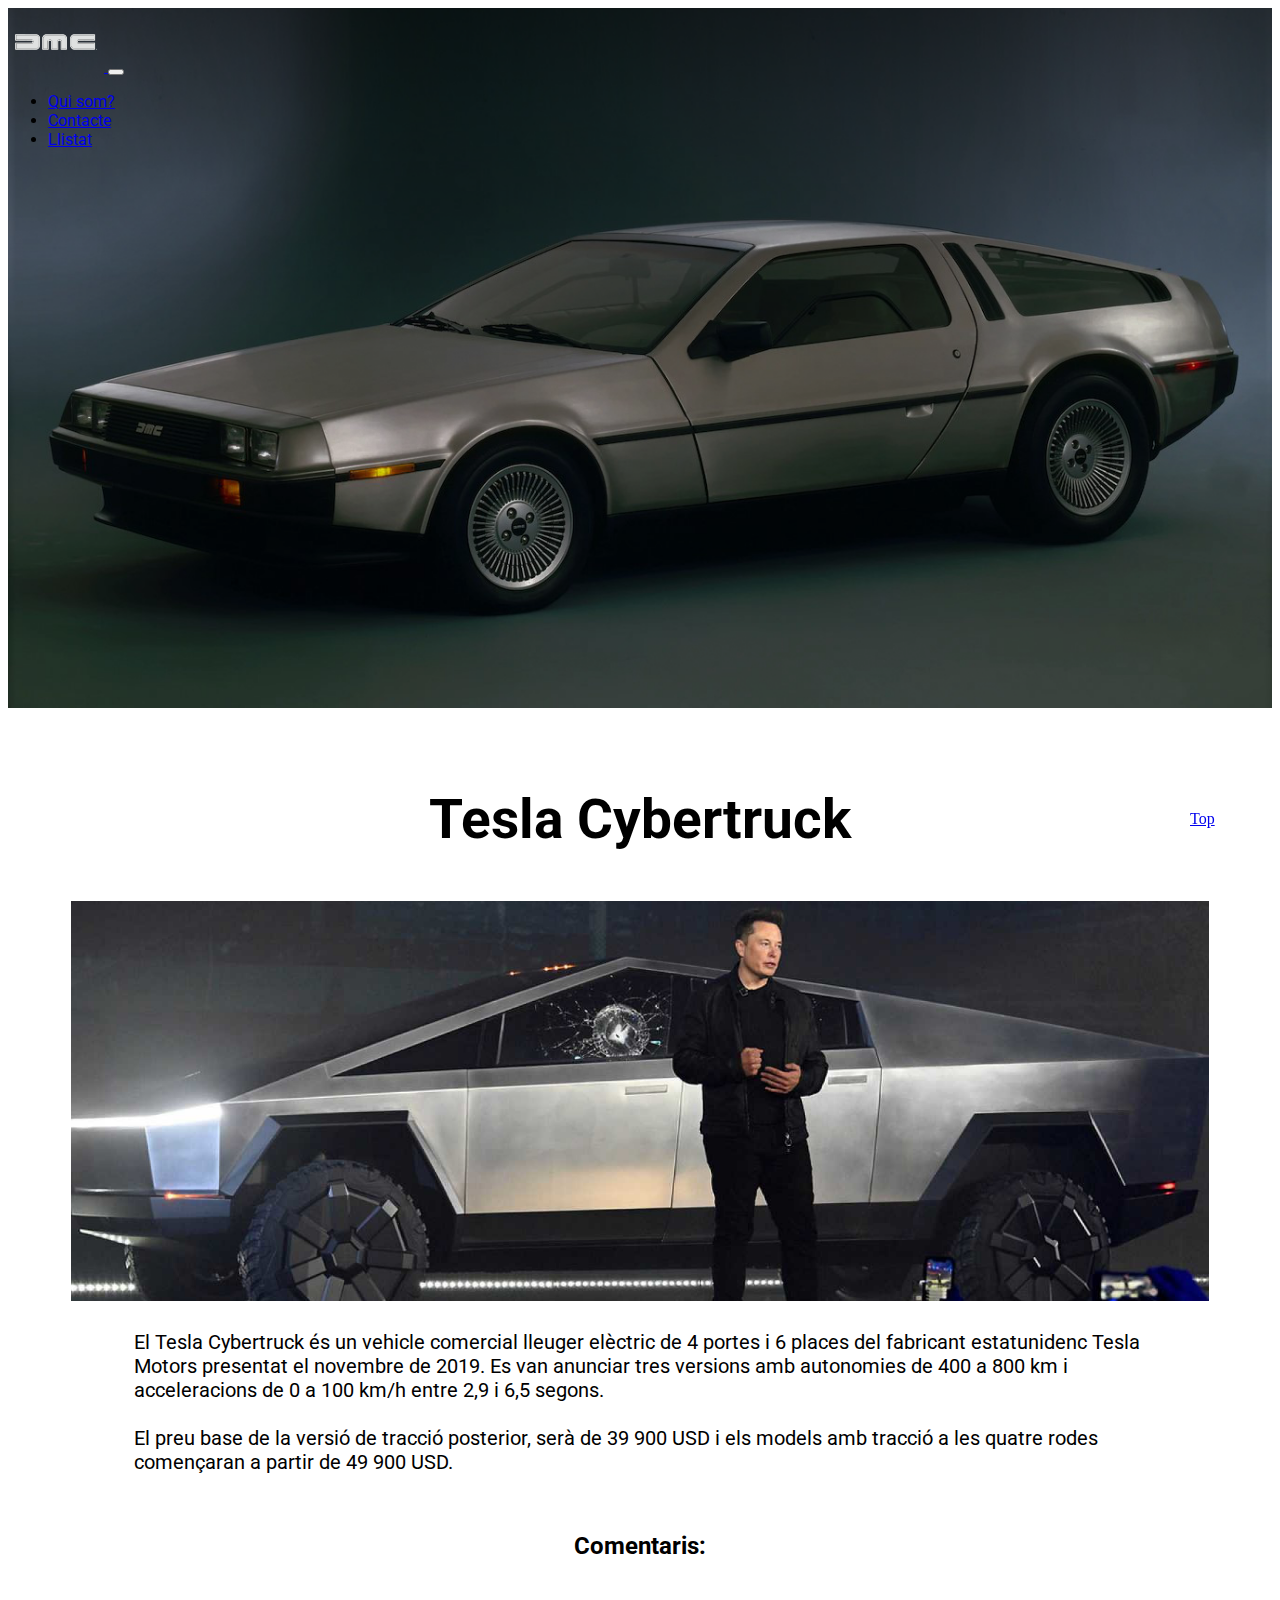
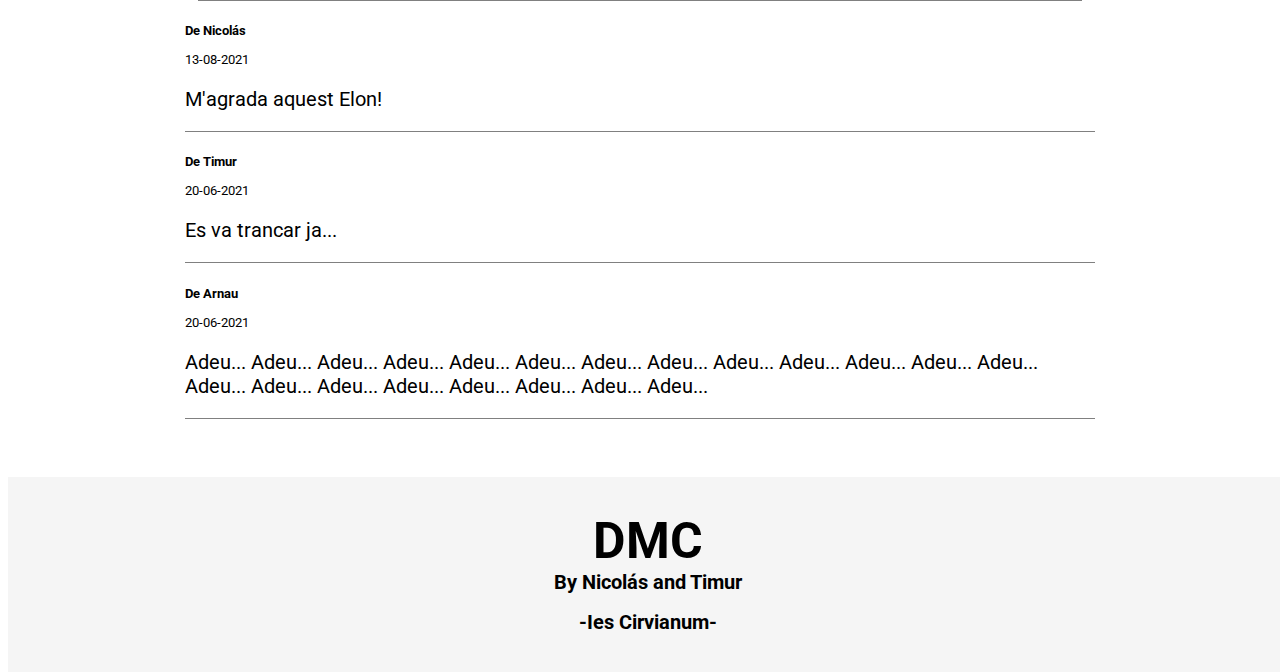
<file: post2.html>
<!doctype html>
<html lang="en">
<head>
    <meta charset="utf-8">
    <meta name="viewport" content="width=device-width, initial-scale=1, shrink-to-fit=no">
    <link rel="stylesheet" href="https://cdn.jsdelivr.net/npm/bootstrap@4.5.3/dist/css/bootstrap.min.css" integrity="sha384-TX8t27EcRE3e/ihU7zmQxVncDAy5uIKz4rEkgIXeMed4M0jlfIDPvg6uqKI2xXr2" crossorigin="anonymous">
    <link rel="stylesheet" href="Scss/style.css">
    <title>Wala</title>
</head>
<body>

    <img src="Images/home.png" class="homeBanner">


    <nav class="navbar navbar-expand-lg navbar-dark navBarPers">
        <a class="navbar-brand" href="index.html">
            <img src="Images/navBar.png" class="d-inline-block align-top navBarIcon" alt="">
        </a>
        <button class="navbar-toggler" type="button" data-toggle="collapse" data-target="#navbarNav" aria-controls="navbarNav" aria-expanded="false" aria-label="Toggle navigation">
            <span class="navbar-toggler-icon"></span>
        </button>
        <div class="collapse navbar-collapse" id="navbarNav">
            <ul class="navbar-nav ml-auto">
                <li class="nav-item active">
                    <a class="nav-link" href="quiSom.html">Qui som?</a>
                </li>
                <li class="nav-item active">
                    <a class="nav-link" href="contacte.html">Contacte</a>
                </li>
                <li class="nav-item active">
                    <a class="nav-link" href="llistatPosts.html">Llistat</a>
                </li>
            </ul>
        </div>
    </nav>
    <a type="button" class="btn btn-secondary" id="back2Top" href="#">Top</a>

    <br>
    <br>

<br>
<div class="bodyInfo" style="max-width: 1300px; margin: auto;">
    <h1 align="center" class="card-title">Tesla Cybertruck</h1>

  <div class="imgPost">
      <img src="Images/post2.jpg" class="homeBannerList postIMG">
  </div>

<br>
  <p class="card-text" style="width: 80%; margin: auto;">
        El Tesla Cybertruck és un vehicle comercial lleuger elèctric de 4 portes i 6 places del fabricant estatunidenc Tesla Motors presentat el novembre de 2019. Es van anunciar tres versions amb autonomies de 400 a 800 km i acceleracions de 0 a 100 km/h entre 2,9 i 6,5 segons.             
    <br>    <br>

    El preu base de la versió de tracció posterior, serà de 39 900 USD i els models amb tracció a les quatre rodes començaran a partir de 49 900 USD.    
</p>
</div>

<br>
<br>
 
<div class="card borderWala" style="width: 70%; margin: auto; padding-bottom: 20px;;">
    <h2 align="center" class="card-title"> Comentaris: </h2>
</div>

<div class="justify-content-center" style="width: 80%; margin: auto;">
    <div class="card borderWala">
        <div class="card-body">
          <h5 class="card-title">De Nicolás</h5>
          <p class="card-text" style="font-size: 13px; margin-top: -8px;"> 13-08-2021 </p>
          <p class="card-text">
               M'agrada aquest Elon!
          </p>
        </div>
    </div>
</div>

<div class="justify-content-center" style="width: 80%; margin: auto;">
    <div class="card borderWala">
        <div class="card-body">
          <h5 class="card-title">De Timur</h5>
          <p class="card-text" style="font-size: 13px; margin-top: -8px;"> 20-06-2021 </p>
          <p class="card-text">
               Es va trancar ja...
          </p>
        </div>
    </div>
</div>

<div class="justify-content-center" style="width: 80%; margin: auto;">
    <div class="card borderWala">
        <div class="card-body">
          <h5 class="card-title">De Arnau</h5>
          <p class="card-text" style="font-size: 13px; margin-top: -8px;"> 20-06-2021 </p>
          <p class="card-text">
               Adeu... Adeu... Adeu... Adeu... Adeu... Adeu... Adeu... Adeu... Adeu... Adeu... Adeu... Adeu... Adeu... Adeu... Adeu... Adeu... Adeu... Adeu... Adeu... Adeu... Adeu... 
          </p>
        </div>
    </div>
</div>

<br>
<br>

<footer id="red">
    <h1 class="text">DMC</h1>
    <h2 class="text2">By Nicolás and Timur</h2>
    <h2 class="text3">-Ies Cirvianum-</h2>
</footer>
  

<script src="https://code.jquery.com/jquery-3.5.1.slim.min.js" integrity="sha384-DfXdz2htPH0lsSSs5nCTpuj/zy4C+OGpamoFVy38MVBnE+IbbVYUew+OrCXaRkfj" crossorigin="anonymous"></script>
<script src="https://cdn.jsdelivr.net/npm/popper.js@1.16.1/dist/umd/popper.min.js" integrity="sha384-9/reFTGAW83EW2RDu2S0VKaIzap3H66lZH81PoYlFhbGU+6BZp6G7niu735Sk7lN" crossorigin="anonymous"></script>
<script src="https://cdn.jsdelivr.net/npm/bootstrap@4.5.3/dist/js/bootstrap.min.js" integrity="sha384-w1Q4orYjBQndcko6MimVbzY0tgp4pWB4lZ7lr30WKz0vr/aWKhXdBNmNb5D92v7s" crossorigin="anonymous"></script>
</body>
</html>
</file>
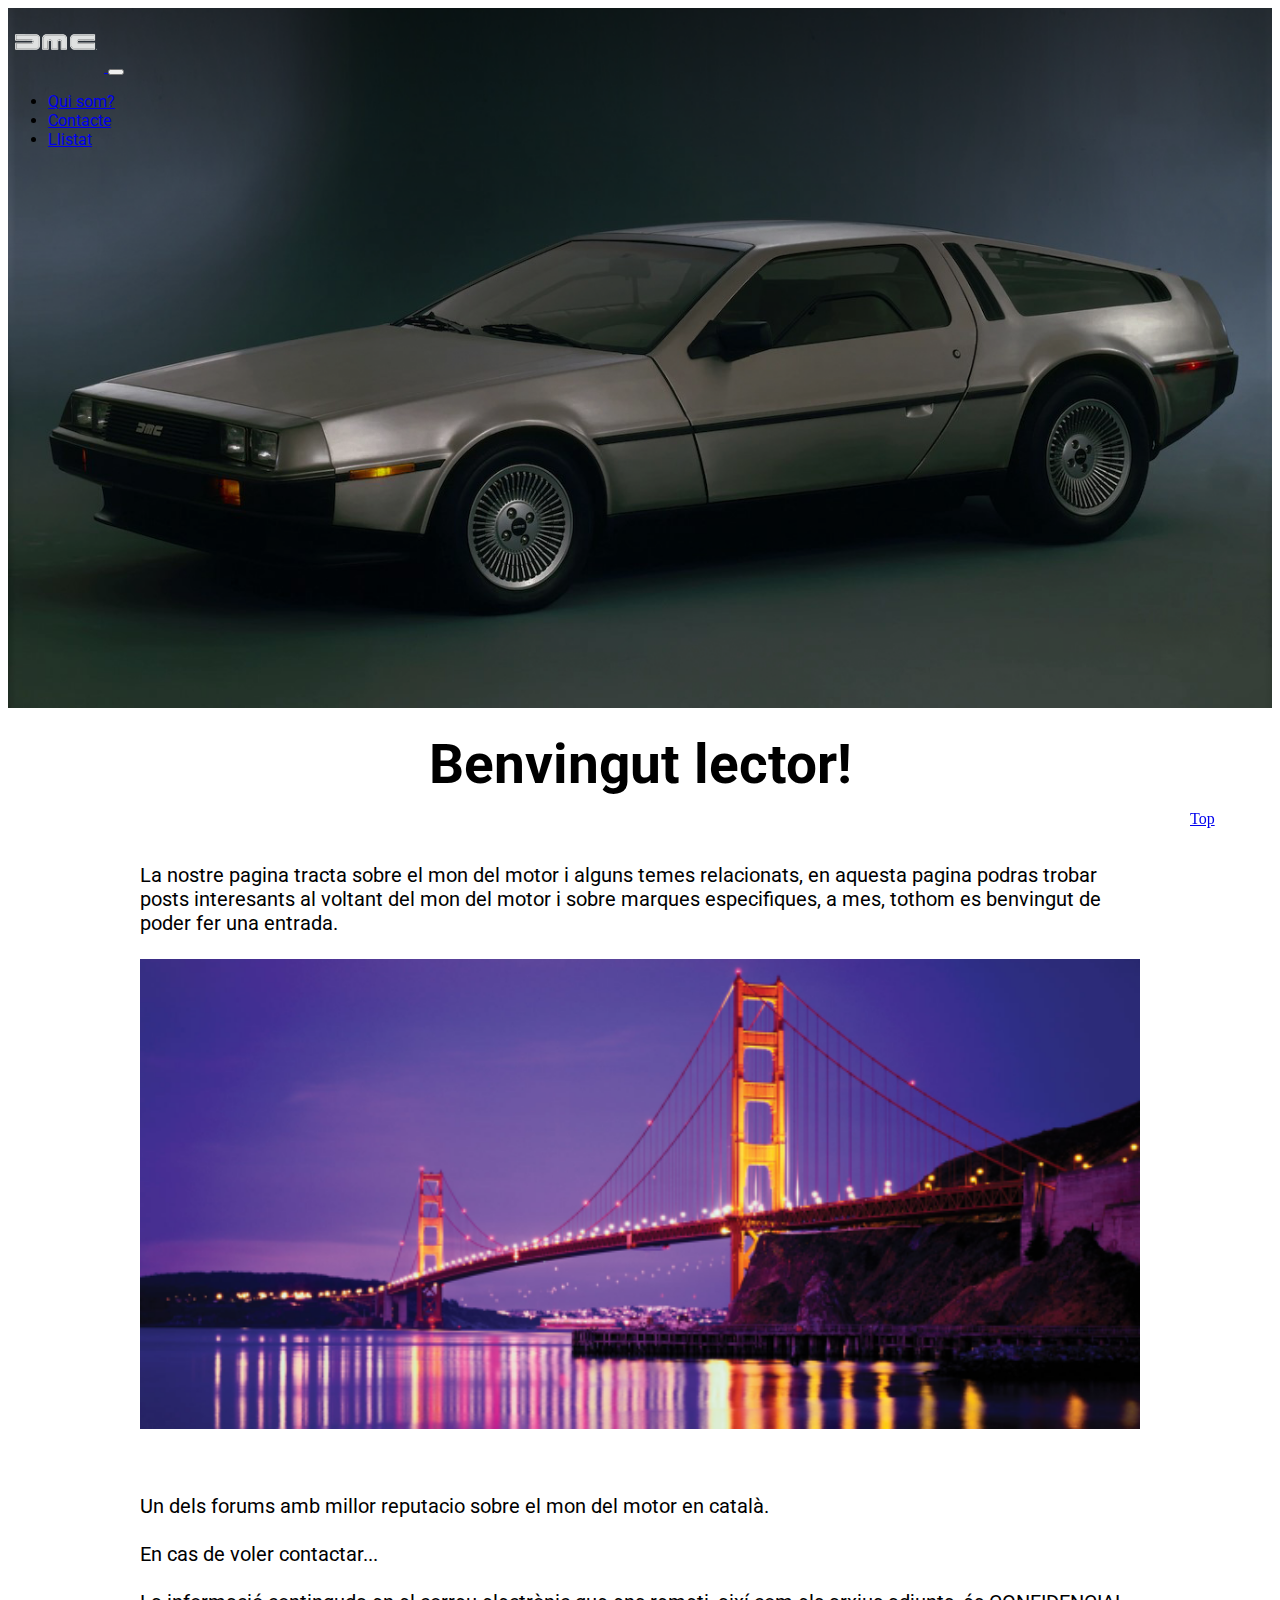
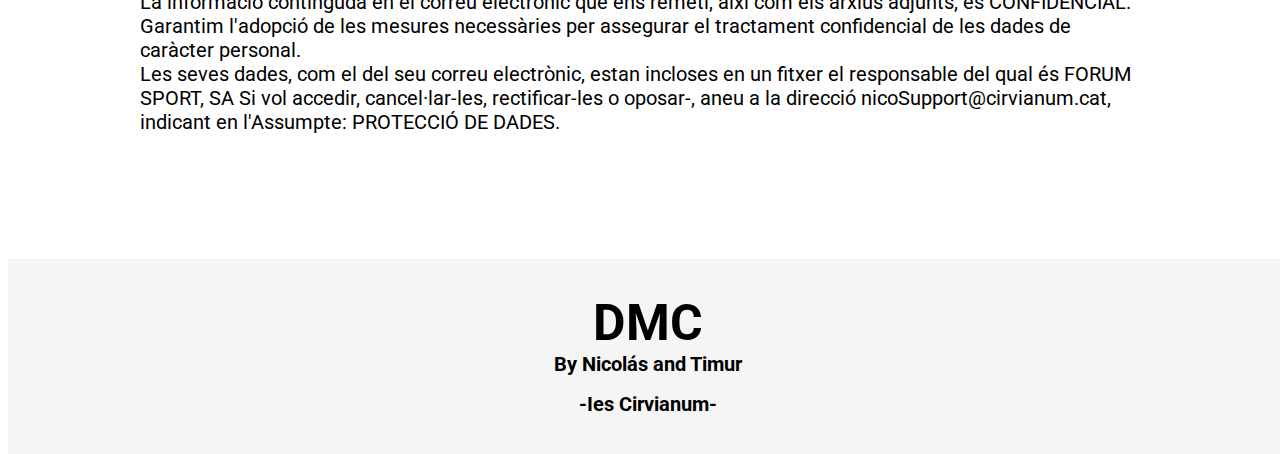
<file: quiSom.html>
<!doctype html>
<html lang="en">
<head>
    <meta charset="utf-8">
    <meta name="viewport" content="width=device-width, initial-scale=1, shrink-to-fit=no">
    <link rel="stylesheet" href="https://cdn.jsdelivr.net/npm/bootstrap@4.5.3/dist/css/bootstrap.min.css" integrity="sha384-TX8t27EcRE3e/ihU7zmQxVncDAy5uIKz4rEkgIXeMed4M0jlfIDPvg6uqKI2xXr2" crossorigin="anonymous">
    <link rel="stylesheet" href="Scss/style.css">
    <title>Wala</title>
</head>
<body>

    <img src="Images/home.png" class="homeBanner">


    <nav class="navbar navbar-expand-lg navbar-dark navBarPers">
        <a class="navbar-brand" href="index.html">
            <img src="Images/navBar.png" class="d-inline-block align-top navBarIcon" alt="">
        </a>
        <button class="navbar-toggler" type="button" data-toggle="collapse" data-target="#navbarNav" aria-controls="navbarNav" aria-expanded="false" aria-label="Toggle navigation">
            <span class="navbar-toggler-icon"></span>
        </button>
        <div class="collapse navbar-collapse" id="navbarNav">
            <ul class="navbar-nav ml-auto">
                <li class="nav-item active">
                    <a class="nav-link" href="quiSom.html">Qui som?</a>
                </li>
                <li class="nav-item active">
                    <a class="nav-link" href="contacte.html">Contacte</a>
                </li>
                <li class="nav-item active">
                    <a class="nav-link" href="llistatPosts.html">Llistat</a>
                </li>
            </ul>
        </div>
    </nav>
    <a type="button" class="btn btn-secondary" id="back2Top" href="#">Top</a>



<div class="bodyInfo">
    
    <h1 align="center" class="bannerTXT">Benvingut lector!</h1>

    <p class="bodyTXT">
        
        
        La nostre pagina tracta sobre el mon del motor i alguns temes relacionats, en aquesta pagina podras 
        trobar posts interesants al voltant del mon del motor i sobre marques especifiques, a mes, tothom es 
        benvingut de poder fer una entrada.<br><br>
        <img class="img-fluid mx-auto d-block" alt="Responsive image" src="Images/backCrack.png" style="margin: auto; width: 100%;">
    </p>

    <p class="bodyTXT">
        Un dels forums amb millor reputacio sobre el mon del motor en català.<br><br>
    
        En cas de voler contactar...<br><br>
        La informació continguda en el correu electrònic que ens remeti, així com els arxius adjunts, és CONFIDENCIAL. Garantim 
        l'adopció de les mesures necessàries per assegurar el tractament confidencial de les dades de caràcter personal. <br> Les seves dades, com el del 
        seu correu electrònic, estan incloses en un fitxer el responsable del qual és FORUM SPORT, SA Si vol accedir, cancel·lar-les, rectificar-les 
        o oposar-, aneu a la direcció nicoSupport@cirvianum.cat, indicant en l'Assumpte: PROTECCIÓ DE DADES.


    </p>

    <div class="justify-content-center">

    </div>



    <br>
    <br>
    <br>
    <br>
    <br>

</div>
<footer id="red">
    <h1 class="text">DMC</h1>
    <h2 class="text2">By Nicolás and Timur</h2>
    <h2 class="text3">-Ies Cirvianum-</h2>
</footer>
  


<script src="https://code.jquery.com/jquery-3.5.1.slim.min.js" integrity="sha384-DfXdz2htPH0lsSSs5nCTpuj/zy4C+OGpamoFVy38MVBnE+IbbVYUew+OrCXaRkfj" crossorigin="anonymous"></script>
<script src="https://cdn.jsdelivr.net/npm/popper.js@1.16.1/dist/umd/popper.min.js" integrity="sha384-9/reFTGAW83EW2RDu2S0VKaIzap3H66lZH81PoYlFhbGU+6BZp6G7niu735Sk7lN" crossorigin="anonymous"></script>
<script src="https://cdn.jsdelivr.net/npm/bootstrap@4.5.3/dist/js/bootstrap.min.js" integrity="sha384-w1Q4orYjBQndcko6MimVbzY0tgp4pWB4lZ7lr30WKz0vr/aWKhXdBNmNb5D92v7s" crossorigin="anonymous"></script>
</body>
</html>
</file>
<file: Scss/style.css>
@import url("https://fonts.googleapis.com/css2?family=Roboto:wght@500&display=swap");
@import url(https://fonts.googleapis.com/css?family=Lato:900);
* {
  font-family: 'Roboto', sans-serif;
}

html {
  scroll-behavior: smooth;
}

h1 {
  font-size: 35px;
}

p {
  font-size: 13px;
}

.homeBanner {
  width: 100%;
  height: 200px;
  -o-object-fit: cover;
     object-fit: cover;
  z-index: 2;
}

.homeBannerList {
  width: 100%;
  height: 200px;
  -o-object-fit: cover;
     object-fit: cover;
  z-index: 2;
}

.navBarPers {
  background-color: transparent;
  margin-top: -200px;
  position: absolute;
  width: 100%;
}

.navBarIcon {
  height: 60px;
}

.bannerTXT {
  margin-top: 20px;
}

.bodyTXT {
  margin: auto;
  margin-top: 30px;
  padding: 30px;
  margin-top: 0;
  max-width: 1000px;
}

.card {
  margin: auto;
  width: 90%;
  border-top: 0;
  border-left: 0;
  border-right: 0;
  border-radius: 0;
}

.borderWala {
  border-bottom: 1px solid gray;
  margin-bottom: 20px;
}

input[type=text] {
  width: 130px;
  -webkit-transition: width 0.4s ease-in-out;
  transition: width 0.4s ease-in-out;
}

/* When the input field gets focus, change its width to 100% */
input[type=text]:focus {
  width: 60%;
}

.search {
  width: 100%;
  margin: auto;
  display: -webkit-box;
  display: -ms-flexbox;
  display: flex;
  -webkit-box-pack: center;
      -ms-flex-pack: center;
          justify-content: center;
  margin-bottom: 30px;
  margin-top: 30px;
}

.search input {
  margin-right: 8px;
  width: 50%;
  max-width: 500px;
  padding-left: 10px;
  padding-bottom: 3px;
  border: 1px solid black;
  border-radius: 15px;
}

.search select {
  padding-left: 5px;
  border: 1px solid black;
  border-radius: 5px;
}

.imgPost {
  width: 100%;
  height: 150px;
  margin-bottom: 10px;
  margin-top: 50px;
  display: -webkit-box;
  display: -ms-flexbox;
  display: flex;
}

.postIMG {
  margin: auto;
  height: 150px;
  width: 90%;
  background-color: darkgrey;
}

.post {
  text-decoration: none;
  color: black;
  width: 100%;
  -webkit-transition: width 2s;
  transition: width 2s;
}

.post:hover {
  width: 105%;
}

.fm-grid-container {
  margin-top: -100px;
  display: -ms-grid;
  display: grid;
  -ms-grid-columns: 1fr 1.5fr 1fr;
      grid-template-columns: 1fr 1.5fr 1fr;
  -ms-grid-rows: 1fr 3fr 1fr;
      grid-template-rows: 1fr 3fr 1fr;
      grid-template-areas: "top top top" "lside center rside" "bottom bottom bottom";
  grid-direction: column;
}

.fm-grid-container button {
  border: 1px solid grey;
  padding: 5px;
  border-radius: 3px;
}

.form {
  -ms-grid-row: 2;
  -ms-grid-column: 2;
  grid-area: center;
}

.fm-items-grid-container {
  display: -ms-grid;
  display: grid;
}

.wrapper {
  display: -ms-grid;
  display: grid;
  -ms-grid-columns: (1fr)[4];
      grid-template-columns: repeat(4, 1fr);
  grid-gap: 10px;
  grid-auto-rows: 50px;
      grid-template-areas: ". a a ." ". a a .";
}

.item1 {
  -ms-grid-row: 1;
  -ms-grid-row-span: 2;
  -ms-grid-column: 2;
  -ms-grid-column-span: 2;
  grid-area: a;
  -ms-flex-item-align: center;
      -ms-grid-row-align: center;
      align-self: center;
  -ms-grid-column-align: center;
      justify-self: center;
}

.bodyTXTIndex {
  margin-top: 20px;
  margin-bottom: 20px;
}

#back2Top {
  width: 60px;
  height: 60px;
  padding-top: 16px;
  border-radius: 30px;
  display: inline-block;
  position: fixed;
  bottom: 30px;
  right: 30px;
  z-index: 1;
  font-family: 'Roboto Slab', serif;
  font-weight: 400;
  font-size: 16px;
  z-index: 2000;
}

#red {
  border-top: solid whitesmoke;
  border-width: 15px;
  background: whitesmoke;
  position: absolute;
  height: 100%;
  width: 100%;
  height: 180px;
}

.text {
  font-size: 50px;
  text-align: center;
  margin-top: 20px;
  margin-bottom: 50px;
}

.text2 {
  font-size: 20px;
  text-align: center;
  margin-top: -50px;
}

.text3 {
  font-size: 20px;
  text-align: center;
  float: center;
}

#page-footer {
  display: none !important;
}

@media (min-width: 500px) {
  .post {
    text-decoration: none;
    color: black;
    width: 100%;
    -webkit-transition: width 2s;
    transition: width 2s;
    background-color: darkgrey;
  }
  .post:hover {
    width: 105%;
  }
  .imgPost {
    width: 100%;
    height: 200px;
    margin-bottom: 10px;
    margin-top: 50px;
    display: -webkit-box;
    display: -ms-flexbox;
    display: flex;
  }
  .postIMG {
    margin: auto;
    height: 200px;
    width: 90%;
  }
  .homeBanner {
    width: 100%;
    height: 400px;
    -o-object-fit: cover;
       object-fit: cover;
    z-index: 2;
  }
  .navBarPers {
    background-color: transparent;
    margin-top: -400px;
    position: absolute;
    width: 100%;
  }
  h1 {
    font-size: 45px;
  }
  p {
    font-size: 18px;
  }
}

@media (min-width: 900px) {
  .post {
    text-decoration: none;
    color: #000000;
    width: 100%;
    -webkit-transition: width 2s;
    transition: width 2s;
    background-color: darkgrey;
  }
  .post:hover {
    width: 105%;
  }
  .imgPost {
    width: 100%;
    height: 400px;
    margin-bottom: 10px;
    margin-top: 50px;
    display: -webkit-box;
    display: -ms-flexbox;
    display: flex;
  }
  .postIMG {
    margin: auto;
    height: 400px;
    width: 90%;
  }
  .homeBanner {
    width: 100%;
    height: 700px;
    -o-object-fit: cover;
       object-fit: cover;
    z-index: 2;
  }
  .navBarPers {
    background-color: transparent;
    margin-top: -700px;
    position: absolute;
    width: 100%;
  }
  h1 {
    font-size: 55px;
  }
  p {
    font-size: 20px;
  }
}
/*# sourceMappingURL=style.css.map */
</file>
